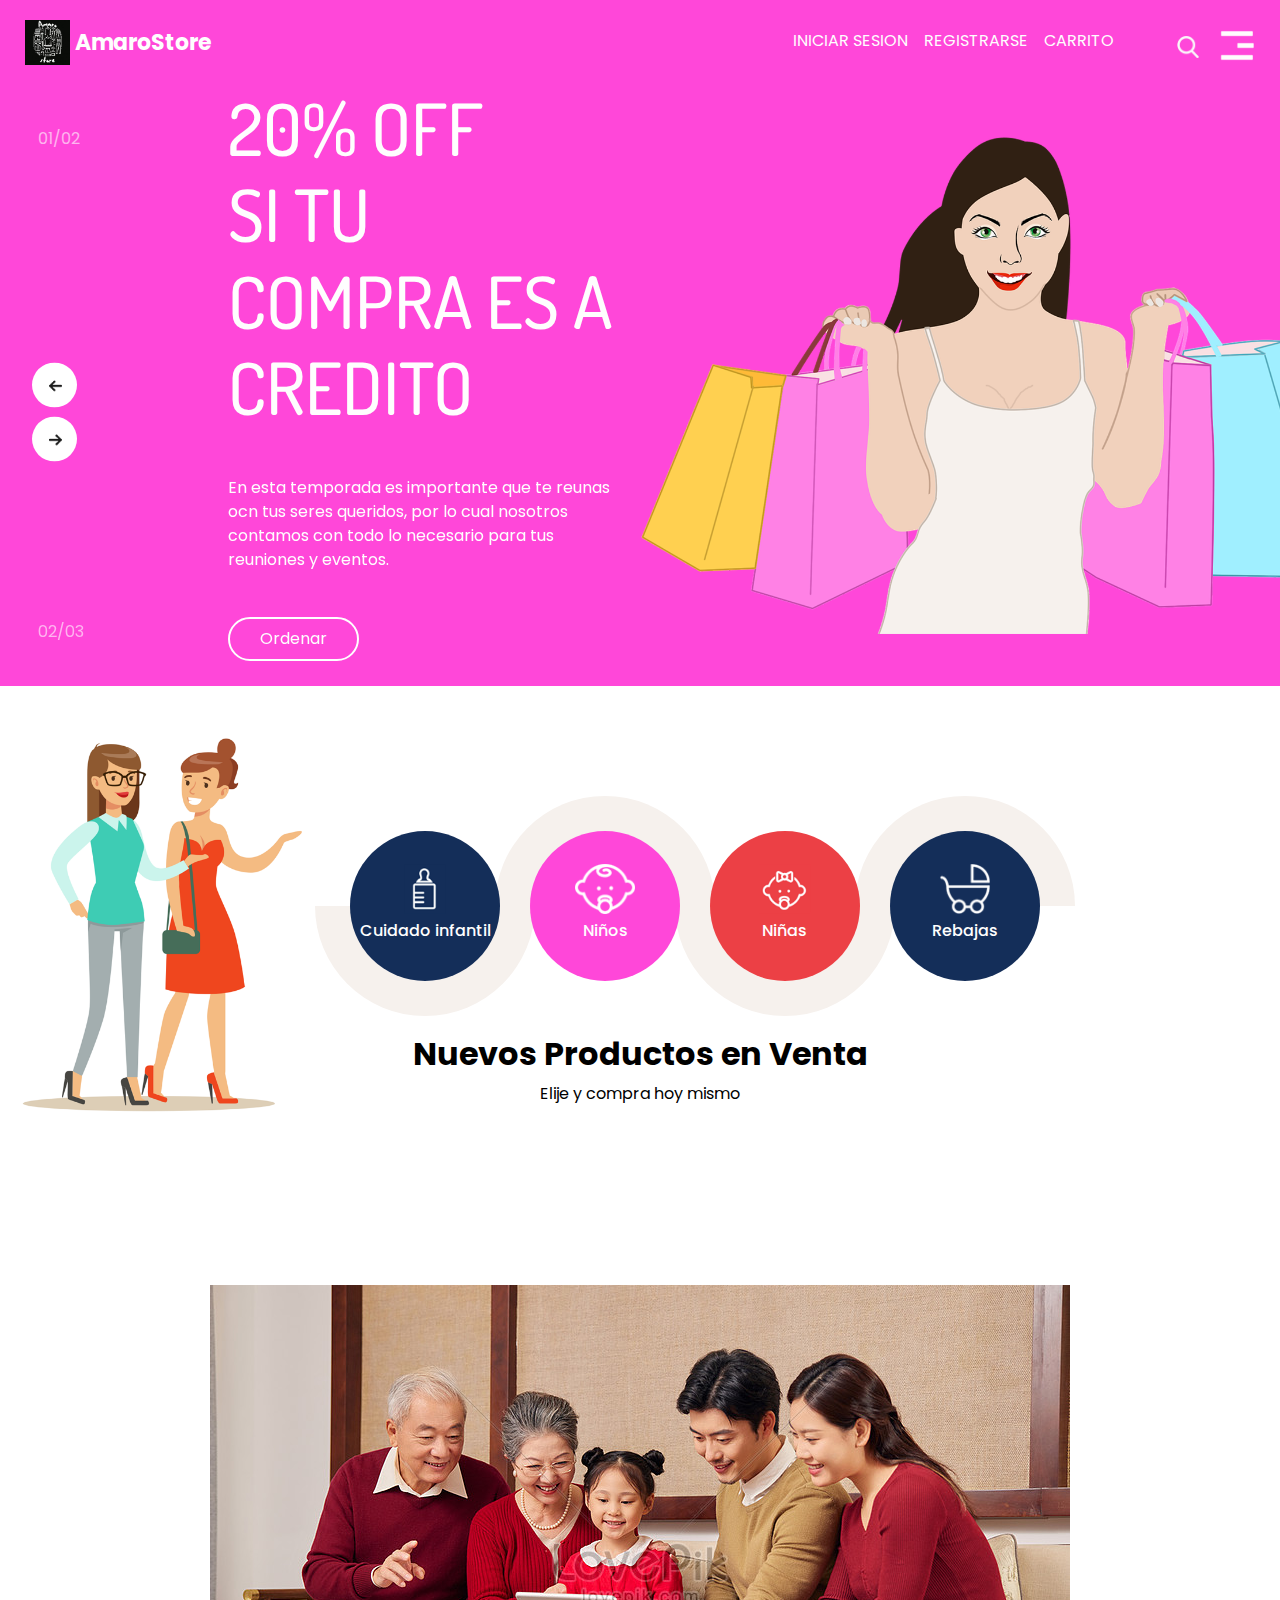
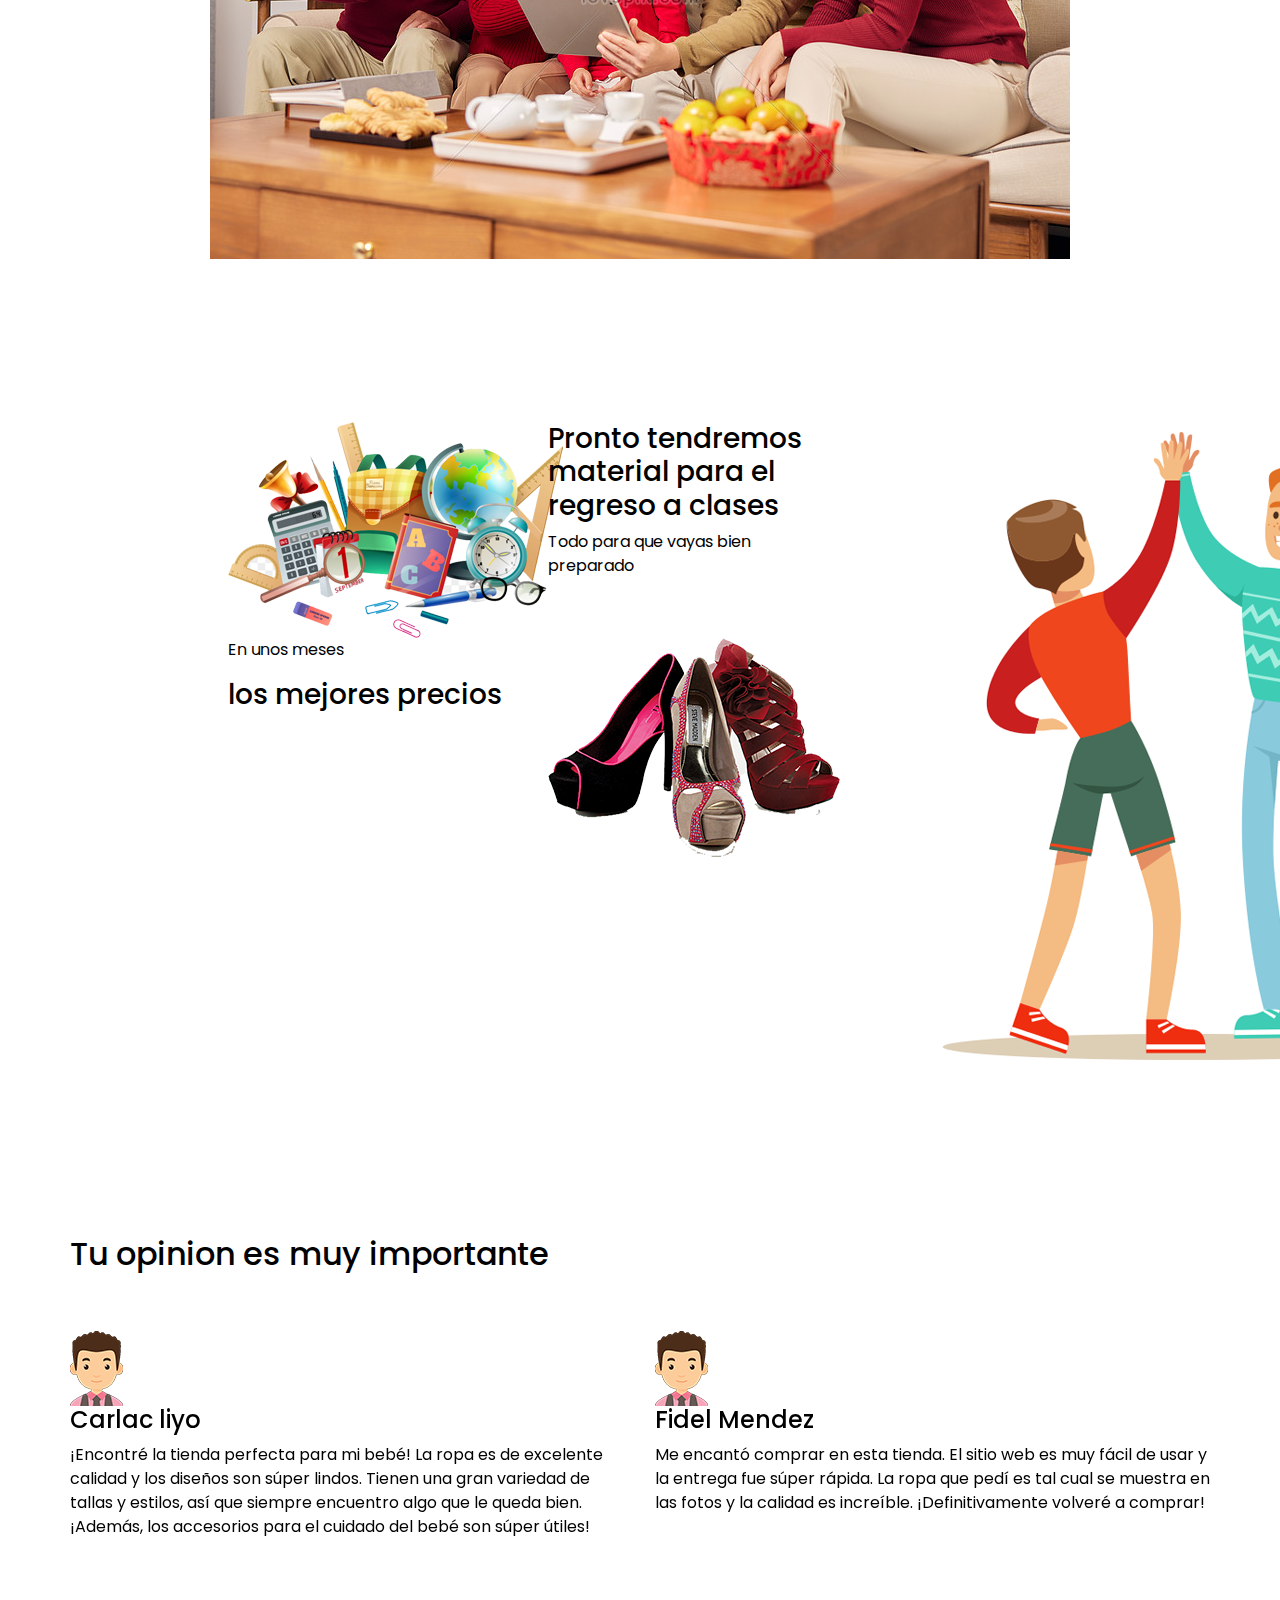
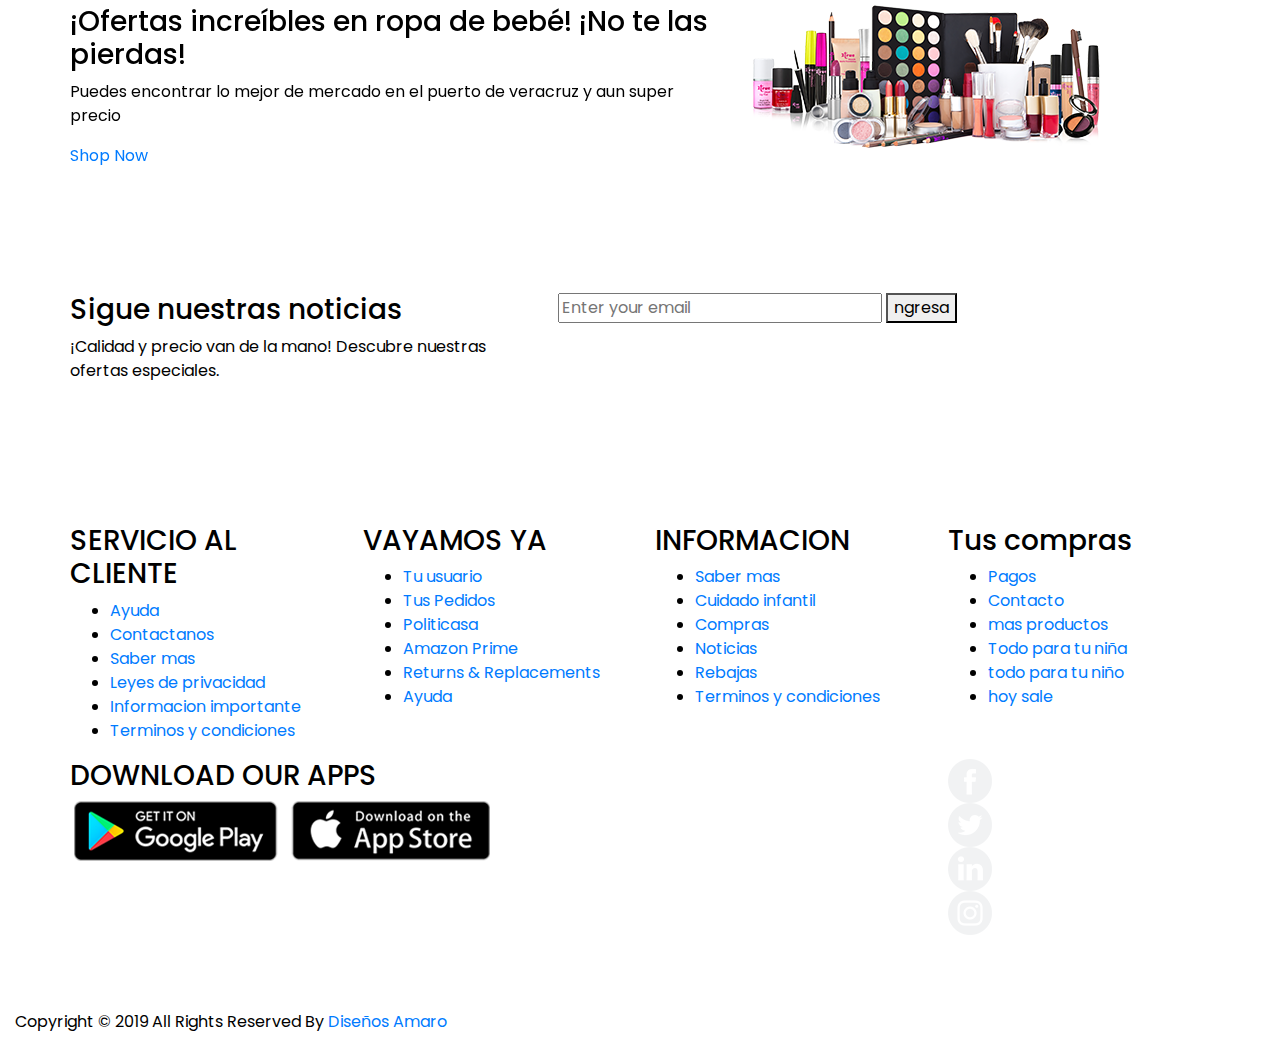
<file: index.html>
<!DOCTYPE html>
<html>

<head>
  <!-- Basic -->
  <meta charset="utf-8" />
  <meta http-equiv="X-UA-Compatible" content="IE=edge" />
  <!-- Mobile Metas -->
  <meta name="viewport" content="width=device-width, initial-scale=1, shrink-to-fit=no" />
  <!-- Site Metas -->
  <meta name="keywords" content="" />
  <meta name="description" content="" />
  <meta name="author" content="" />

  <title>AmaroStore</title>

  <!-- bootstrap core css -->
  <link rel="stylesheet" type="text/css" href="css/bootstrap.css" />

  <!-- fonts style -->
  <link href="https://fonts.googleapis.com/css?family=Dosis:400,500|Poppins:400,700&display=swap" rel="stylesheet" />
  <!-- Custom styles for this template -->
  <link href="css/style.css" rel="stylesheet" />
  <!-- responsive style -->
  <link href="css/responsive.css" rel="stylesheet" />
</head>

<body>
  <div class="hero_area">
    <!-- header section strats -->
    <header class="header_section">
      <div class="container-fluid">
        <nav class="navbar navbar-expand-lg custom_nav-container">
          <a class="navbar-brand" href="index.html">
            <img src="images/logotienda.png" alt="" /><span>
              AmaroStore
            </span>
          </a>

          <div class="navbar-collapse" id="">
            <div class="container">
              <div class=" mr-auto flex-column flex-lg-row align-items-center">
                <ul class="navbar-nav justify-content-between ">
                  <div class="d-none d-lg-flex">
                
                  </div>
                  <div class=" d-none d-lg-flex">
                    <li class="nav-item">
                      <a class="nav-link" href="contact.html">Iniciar Sesion</a>
                      
                  </li>
                  <div class=" d-none d-lg-flex">
                    <li class="nav-item">
                      <a class="nav-link" href="usuarionuevo.html">Registrarse</a>
                  </li>
                  
                  <div class=" d-none d-lg-flex">
                    <li class="nav-item">
                      <a class="nav-link" href="carrito.html">Carrito</a>
                  </li>
                  
                    <form class="form-inline my-2 ml-5 mb-3 mb-lg-0">
                      <button class="btn  my-2 my-sm-0 nav_search-btn" type="submit"></button>
                    </form>
                  </div>
                </ul>
              </div>
            </div>

            <div class="custom_menu-btn">
              <button onclick="openNav()"></button>
            </div>
            <div id="myNav" class="overlay">
              <a href="javascript:void(0)" class="closebtn" onclick="closeNav()">&times;</a>
              <div class="overlay-content">
                <a href="index.html">INICIO</a>
                <a href="product.html">PRODUCTOS</a>
              </div>
            </div>
          </div>
        </nav>
      </div>
    </header>
    <!-- end header section -->
    <!-- slider section -->
    <section class=" slider_section position-relative">
      <div id="carouselExampleControls" class="carousel slide" data-ride="carousel">
        <div class="carousel-inner">
          <div class="carousel-item active">
            <div class="slider_item-box">
              <div class="slider_item-container">
                <div class="container-fluid">
                  <div class="row">
                    <div class="offset-md-2 col-md-4">
                      <div class="slider_item-detail">
                        <div>
                          <h2 class="slider_heading">
                            20% OFF <br />
                            Si tu compra es a credito
                          </h2>
                          <p>
                            En esta temporada es importante que te reunas ocn tus
                            seres queridos, por lo cual nosotros contamos
                            con todo lo necesario para tus reuniones y eventos.
                          </p>
                          <div class="d-flex">
                            <a href="rebajas.html" class="slider_btn">
                              Ordenar
                            </a>
                          </div>
                        </div>
                      </div>
                    </div>
                    <div class="col-md-6">
                      <div class="hero_img-box">
                        <img src="images/hero.png" alt="" />
                      </div>
                    </div>
                  </div>
                </div>
              </div>
            </div>
          </div>
          <div class="carousel-item">
            <div class="slider_item-box">
              <div class="slider_item-container">
                <div class="container-fluid">
                  <div class="row">
                    <div class="offset-md-2 col-md-4">
                      <div class="slider_item-detail">
                        <div>
                          <h2 class="slider_heading">
                            50% OFF <br />
                            EN TU PRIMERA COMPRA
                          </h2>
                          <p>
                            Vistete con lo mejor de la temporada,
                            a un super precio.
                          </p>
                          <div class="d-flex">
                            <a href="rebajas.html" class="slider_btn">
                              Compra ahora
                            </a>
                          </div>
                        </div>
                      </div>
                    </div>
                    <div class="col-md-6">
                      <div class="hero_img-box">
                        <img src="images/hero.png" alt="" />
                      </div>
                    </div>
                  </div>
                </div>
              </div>
            </div>
          </div>
          <div class="carousel-item">
            <div class="slider_item-box">
              <div class="slider_item-container">
                <div class="container-fluid">
                  <div class="row">
                    <div class="offset-md-2 col-md-4">
                      <div class="slider_item-detail">
                        <div>
                          <h2 class="slider_heading">
                            Compra hoy <br />
                            Paga en Enero
                          </h2>
                          <p>
                            Ropa de todas las marcas y para todas 
                            las edades.
                          </p>
                          <div class="d-flex">
                            <a href="rebajas.html" class="slider_btn">
                              Compra Ahora
                            </a>
                          </div>
                        </div>
                      </div>
                    </div>
                    <div class="col-md-6">
                      <div class="hero_img-box">
                        <img src="images/hero.png" alt="" />
                      </div>
                    </div>
                  </div>
                </div>
              </div>
            </div>
          </div>
        </div>
        <a class="carousel-control-prev" href="#carouselExampleControls" role="button" data-slide="prev">
          <span class="sr-only">Anterior</span>
        </a>
        <a class="carousel-control-next" href="#carouselExampleControls" role="button" data-slide="next">
          <span class="sr-only">Siguiente</span>
        </a>
      </div>
    </section>

    <!-- FIN DE LA MARQUESINA -->
  </div>

  <!-- detail section -->
  <section class="detail_section">
    <div class="container-fluid">
      <div class="row">
        <div class="col-lg-3">
          <div class="detail_img-box">
            <img src="images/detail.png" alt="" class="w-100" />
          </div>
        </div>
        <div class=" col-lg-7">
          <div class="detail_container">
            <div class="detail-box d-box-1">
              <a href="cuidadoinfantil.html">
                <div class="detail-content">
                  <img src="images/d-1.png" alt="" />
                  <h5>
                    Cuidado infantil
                  </h5>
                </div>
              </a>
            </div>
            <div class="detail-box d-box-2">
              <a href="niños.html">
                <div class="detail-content">
                  <img src="images/d-2.png" alt="" />
                  <h5>
                    Niños
                  </h5>
                </div>
              </a>
            </div>
            <div class="detail-box d-box-3">
              <a href="niñas.html">
                <div class="detail-content">
                  <img src="images/d-3.png" alt="" />
                  <h5>
                    Niñas
                  </h5>
                </div>
              </a>
            </div>
            <div class="detail-box d-box-4">
              <a href="rebajas.html">
                <div class="detail-content">
                  <img src="images/d-4.png" alt="" />
                  <h5>
                    Rebajas
                  </h5>
                </div>
              </a>
            </div>
          </div>
        </div>
      </div>
    </div>
  </section>
  <!-- end detail section -->

  <!-- products section -->
  <section class="products_section">
    <div class="heading_container">
      <h2>
        Nuevos Productos en Venta
      </h2>
      <p>
        Elije y compra hoy mismo 
      </p>
    </div>
    <div class="imagen-centrada">
      <style>
        .imagen-centrada {
          display: flex;
          justify-content: center;
          align-items: center;
          height: 100vh;
        }
      </style>
  <img src="images/fam1.jpg" alt="Foto de familia">

  </div>
  <!-- end products section -->

  <!-- find section -->
  <section class="find_section layout_padding-bottom">
    <div class="container-fluid">
      <div class="row">
        <div class="col-lg-6 col-md-8 offset-md-2">
          <div class="find_container">
            <div class="row">
              <div class="col-sm-6">
                <div class="find_container-img">
                  <img src="images/find-img.png" alt="" />
                </div>
              </div>
              <div class="col-sm-6">
                <h3>
                  Pronto tendremos material para el 
                  regreso a clases
                </h3>
                <p>
                  Todo para que vayas bien preparado
                </p>
              </div>
            </div>
          </div>
          <div class="shop_container">
            <div class="row">
              <div class="col-sm-6">
                <p>
                  En unos meses
                </p>
                <h3>
                 los mejores precios 
                </h3>
                <div>
                 
                </div>
              </div>
              <div class="col-sm-6">
                <div class="shoe_img-box">
                  <img src="images/shoes.png" alt="" />
                </div>
              </div>
            </div>
          </div>
        </div>
        <div class="col-md-4">
          <div class="find_img-box">
            <img src="images/find-hero.png" alt="" />
          </div>
        </div>
      </div>
    </div>
  </section>

  <!-- end find section -->
  <!-- client section -->
  <section class="client_section layout_padding">
    <div class="container">
      <h2>
        Tu opinion es muy importante 
      </h2>
      <div id="carouselExample2Controls" class="carousel slide" data-ride="carousel">
        <div class="carousel-inner">
          <div class="carousel-item active">
            <div class="row layout_padding2">
              <div class="col-md-6">
                <div class="client_box">
                  <div class="client_id-box">
                    <div class="client_img-box">
                      <img src="images/client.png" alt="" />
                    </div>
                    <h4>Carlac liyo</h4>
                  </div>
                  <div class="client_detail">
                    <p>
                      ¡Encontré la tienda perfecta para mi bebé! La ropa es 
                      de excelente calidad y los 
                      diseños son súper lindos. Tienen una gran variedad
                       de tallas y estilos, 
                      así que siempre encuentro 
                      algo que le queda bien. ¡Además, los accesorios para el 
                      cuidado del bebé son súper útiles!
                    </p>
                  </div>
                </div>
              </div>
              <div class="col-md-6">
                <div class="client_box">
                  <div class="client_id-box">
                    <div class="client_img-box">
                      <img src="images/client.png" alt="" />
                    </div>
                    <h4>Fidel Mendez</h4>
                  </div>
                  <div class="client_detail">
                    <p>
                      Me encantó comprar en esta tienda. El sitio web es
                       muy fácil de usar y la entrega fue súper rápida. 
                       La ropa que pedí es tal cual se muestra
                       en las fotos y la calidad es increíble. ¡Definitivamente volveré a comprar!
                    </p>
                  </div>
                </div>
              </div>
            </div>
          </div>
          <div class="carousel-item">
            <div class="row layout_padding2">
              <div class="col-md-6">
                <div class="client_box">
                  <div class="client_id-box">
                    <div class="client_img-box">
                      <img src="images/client.png" alt="" />
                    </div>
                    <h4>Carla Duran</h4>
                  </div>
                  <div class="client_detail">
                    <p>
                      Tuve una duda sobre un producto y el equipo de atención 
                      al cliente fue muy amable y me ayudó a resolverla rápidamente. 
                      La compra llegó en perfecto
                       estado y mi bebé está encantado con su nueva ropa.
                        ¡Gracias por el excelente servicio!
                    </p>
                  </div>
                </div>
              </div>
              <div class="col-md-6">
                <div class="client_box">
                  <div class="client_id-box">
                    <div class="client_img-box">
                      <img src="images/client.png" alt="" />
                    </div>
                    <h4>Juan escutia</h4>
                  </div>
                  <div class="client_detail">
                    <p>
                      La ropa que compré para mi bebé es súper suave y cómoda. 
                      ¡A él le encanta! Los diseños son originales y divertidos. 
                      Además, 
                      la calidad es excelente y los precios son muy accesibles. 
                      ¡Definitivamente volveré a comprar!
                    </p>
                  </div>
                </div>
              </div>
            </div>
          </div>
          <div class="carousel-item">
            <div class="row layout_padding2">
              <div class="col-md-6">
                <div class="client_box">
                  <div class="client_id-box">
                    <div class="client_img-box">
                      <img src="images/client.png" alt="" />
                    </div>
                    <h4>Carlac liyo</h4>
                  </div>
                  <div class="client_detail">
                    <p>
                      Nunca me habia sentido tan bien
                      atendida, la app es super intuitiva
                      realmente, agradezco todo esto-
                    </p>
                  </div>
                </div>
              </div>
              <div class="col-md-6">
                <div class="client_box">
                  <div class="client_id-box">
                    <div class="client_img-box">
                      <img src="images/client.png" alt="" />
                    </div>
                    <h4>Juana Barrasa</h4>
                  </div>
                  <div class="client_detail">
                    <p>
                      ¡Mi billetera me lo agradece! Encontré ropa súper linda para mi 
                      bebé a precios que no puedo creer. ¡Es como si me hubieran ganado 
                      la lotería de las compras para bebés! Si tú también quieres encontrar tesoros a precios 
                      increíbles, ¡no te pierdas las ofertas de [Nombre de tu tienda]!
                    </p>
                  </div>
                </div>
              </div>
            </div>
          </div>
        </div>
        <a class="carousel-control-prev" href="#carouselExample2Controls" role="button" data-slide="prev">

          <span class="sr-only">Anterior</span>
        </a>
        <a class="carousel-control-next" href="#carouselExample2Controls" role="button" data-slide="next">

          <span class="sr-only">Siguiente</span>
        </a>
      </div>

    </div>
    <div class="container">
      <div class="item_container">
        <div class="row">
          <div class="col-sm-7">
            <h3>
              ¡Ofertas increíbles en ropa de bebé! ¡No te las pierdas!
            </h3>
            <p>
           Puedes encontrar lo mejor de mercado en el puerto de veracruz y aun
           super precio 
            </p>
            <div>
              <a href="">
                Shop Now
              </a>
            </div>
          </div>
          <div class="col-sm-5">
            <div class="item_img-box">
              <img src="images/items.png" alt="" />
            </div>
          </div>
        </div>
      </div>
    </div>
  </section>
  <!-- end client section -->

  <!-- sign section -->
  <section class="sign_section layout_padding2">
    <div class="container">
      <div class="row">
        <div class="col-md-5">
          <h3>
            Sigue nuestras noticias
          </h3>
          <p>
            ¡Calidad y precio van de la mano! Descubre nuestras ofertas especiales. ️
          </p>
        </div>
        <div class="col-md-7">
          <form action="">
            <input type="email" placeholder="Enter your email" />
            <button>
              ngresa
            </button>
          </form>
        </div>
      </div>
    </div>
  </section>

  <!-- end sign section -->

  <!-- info section -->
  <section class="info_section layout_padding">
    <div class="container links_container">
      <div class="row ">
        <div class="col-md-3">
          <h3>
            SERVICIO AL CLIENTE
          </h3>
          <ul>
            <li>
              <a href="">
              Ayuda
              </a>
            </li>
            <li>
              <a href="">
                Contactanos
              </a>
            </li>
            <li>
              <a href="">
               Saber mas
              </a>
            </li>
            <li>
              <a href="">
                Leyes de privacidad
              </a>
            </li>
            <li>
              <a href="">
                Informacion importante
              </a>
            </li>
            <li>
              <a href="">
               Terminos y condiciones
              </a>
            </li>
          </ul>
        </div>
        <div class="col-md-3">
          <h3>
            VAYAMOS YA 
          </h3>
          <ul>
            <li>
              <a href="">
                Tu usuario 
              </a>
            </li>
            <li>
              <a href="">
                Tus Pedidos
              </a>
            </li>
            <li>
              <a href="">
                Politicasa
              </a>
            </li>
            <li>
              <a href="">
                Amazon Prime
              </a>
            </li>
            <li>
              <a href="">
                Returns & Replacements
              </a>
            </li>
            <li>
              <a href="">
                Ayuda
              </a>
            </li>
          </ul>
        </div>
        <div class="col-md-3">
          <h3>
            INFORMACION 
          </h3>
          <ul>
            <li>
              <a href="">
                Saber mas
              </a>
            </li>
            <li>
              <a href="cuidadoinfantil.html">
                Cuidado infantil 
              </a>
            </li>
            <li>
              <a href="product.html">
                Compras 
              </a>
            </li>
            <li>
              <a href="">
                Noticias
              </a>
            </li>
            <li>
              <a href="rebajas.html">
                Rebajas
              </a>
            </li>
            <li>
              <a href="">
                Terminos y condiciones 
              </a>
            </li>
          </ul>
        </div>
        <div class="col-md-3">
          <h3>
            Tus compras
          </h3>
          <ul>
            <li>
              <a href="pago.html">
                Pagos
              </a>
            </li>
            <li>
              <a href="contact.html">
                Contacto
              </a>
            </li>
            <li>
              <a href="">
                mas productos
              </a>
            </li>
            <li>
              <a href="niñas.html">
                Todo para tu niña
              </a>
            </li>
            <li>
              <a href="niños.html">
                todo para tu niño
              </a>
            </li>
            <li>
              <a href="rebajas.html">
               hoy sale
              </a>
            </li>
          </ul>
        </div>
      </div>
    </div>
    <div class="container">
      <div class="follow_container">
        <div class="row">
          <div class="col-md-9">
            <div class="app_container">
              <h3>
                DOWNLOAD OUR APPS

              </h3>
              <div>
                <img src="images/google-play.png" alt="">
                <img src="images/apple-store.png" alt="">
              </div>
            </div>
          </div>
          <div class="col-md-3 ">
            <div class="info_social">
              <div>
                <a href="">
                  <img src="images/fb.png" alt="">
                </a>
              </div>
              <div>
                <a href="">
                  <img src="images/twitter.png" alt="">
                </a>
              </div>
              <div>
                <a href="">
                  <img src="images/linkedin.png" alt="">
                </a>
              </div>
              <div>
                <a href="">
                  <img src="images/instagram.png" alt="">
                </a>
              </div>
            </div>
          </div>
        </div>
      </div>
    </div>
  </section>

  <!-- end info section -->

  <!-- footer section -->
  <section class="container-fluid footer_section">
    <p>
      Copyright &copy; 2019 All Rights Reserved By
      <a href="https://html.design/">Diseños Amaro</a>
    </p>
  </section>
  <!-- footer section -->

  <script type="text/javascript" src="js/jquery-3.4.1.min.js"></script>
  <script type="text/javascript" src="js/bootstrap.js"></script>

  <script>
    function openNav() {
      document.getElementById("myNav").style.width = "100%";
    }

    function closeNav() {
      document.getElementById("myNav").style.width = "0%";
    }
  </script>
</body>

</html>
</file>
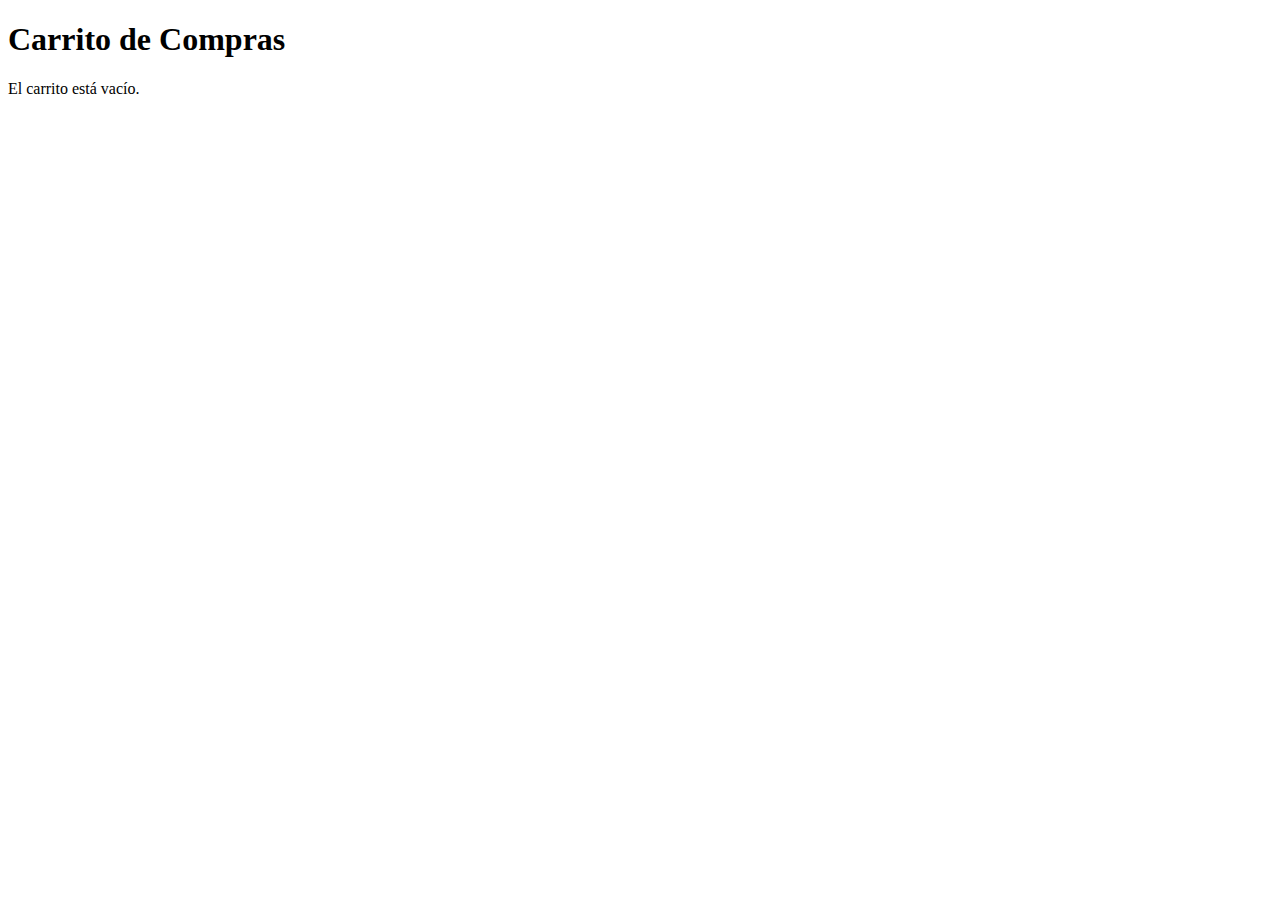
<file: carrito.html>
<!DOCTYPE html>
<html lang="es">
<head>
    <meta charset="UTF-8">
    <meta name="viewport" content="width=device-width, initial-scale=1.0">
    <title>Carrito</title>
</head>
<body>
    <h1>Carrito de Compras</h1>
    <div id="lista-carrito">
        <!-- Los productos se mostrarán aquí -->
    </div>

    <script>
        document.addEventListener("DOMContentLoaded", function () {
            const carrito = JSON.parse(localStorage.getItem("carrito")) || [];
            const listaCarrito = document.getElementById("lista-carrito");

            if (carrito.length === 0) {
                listaCarrito.innerHTML = "<p>El carrito está vacío.</p>";
            } else {
                carrito.forEach(producto => {
                    const productoDiv = document.createElement("div");
                    productoDiv.classList.add("producto");

                    productoDiv.innerHTML = `
                        <p><strong>Nombre:</strong> ${producto.nombre}</p>
                        <p><strong>Precio:</strong> ${producto.precio}</p>
                    `;

                    listaCarrito.appendChild(productoDiv);
                });
            }
        });
    </script>
</body>
</html>
</file>
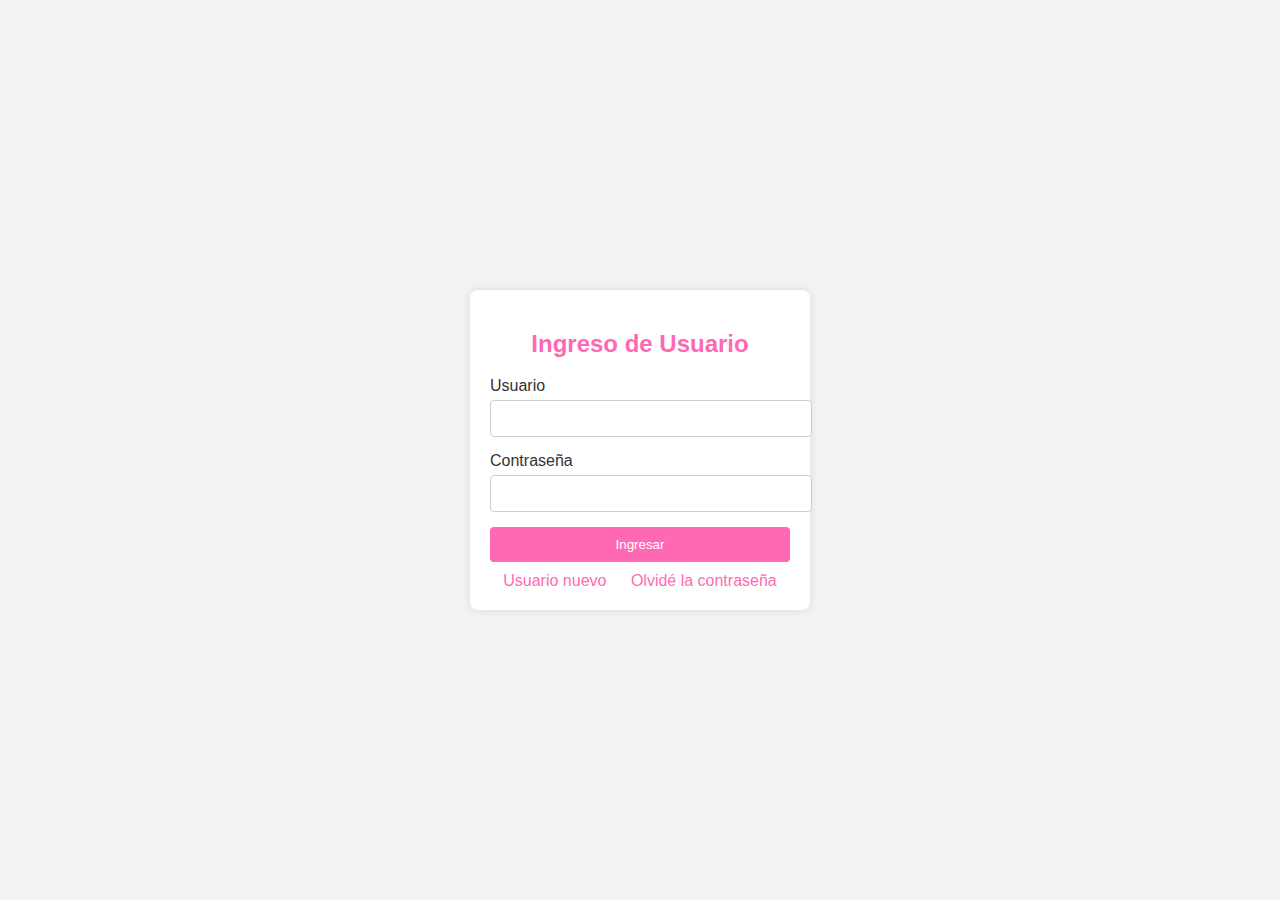
<file: contact.html>
<!DOCTYPE html>
<html lang="es">
<head>
    <meta charset="UTF-8">
    <meta name="viewport" content="width=device-width, initial-scale=1.0">
    <link rel="stylesheet" href="style2.css">
    <title>Ingreso de Usuario</title>
</head>
<body>
    <div class="login-container">
        <h2>Ingreso de Usuario</h2>
        <form action="" method="post">
            <div class="input-group">
                <label for="username">Usuario</label>
                <input type="text" id="username" name="username" required>
            </div>
            <div class="input-group">
                <label for="password">Contraseña</label>
                <input type="password" id="password" name="password" required>
            </div>
            <button type="submit">Ingresar</button>
        </form>
        <div class="options">
            <a href="usuarionuevo.html">Usuario nuevo</a>
            <a href="#">Olvidé la contraseña</a>
        </div>
    </div>
</body>
</html>
</file>
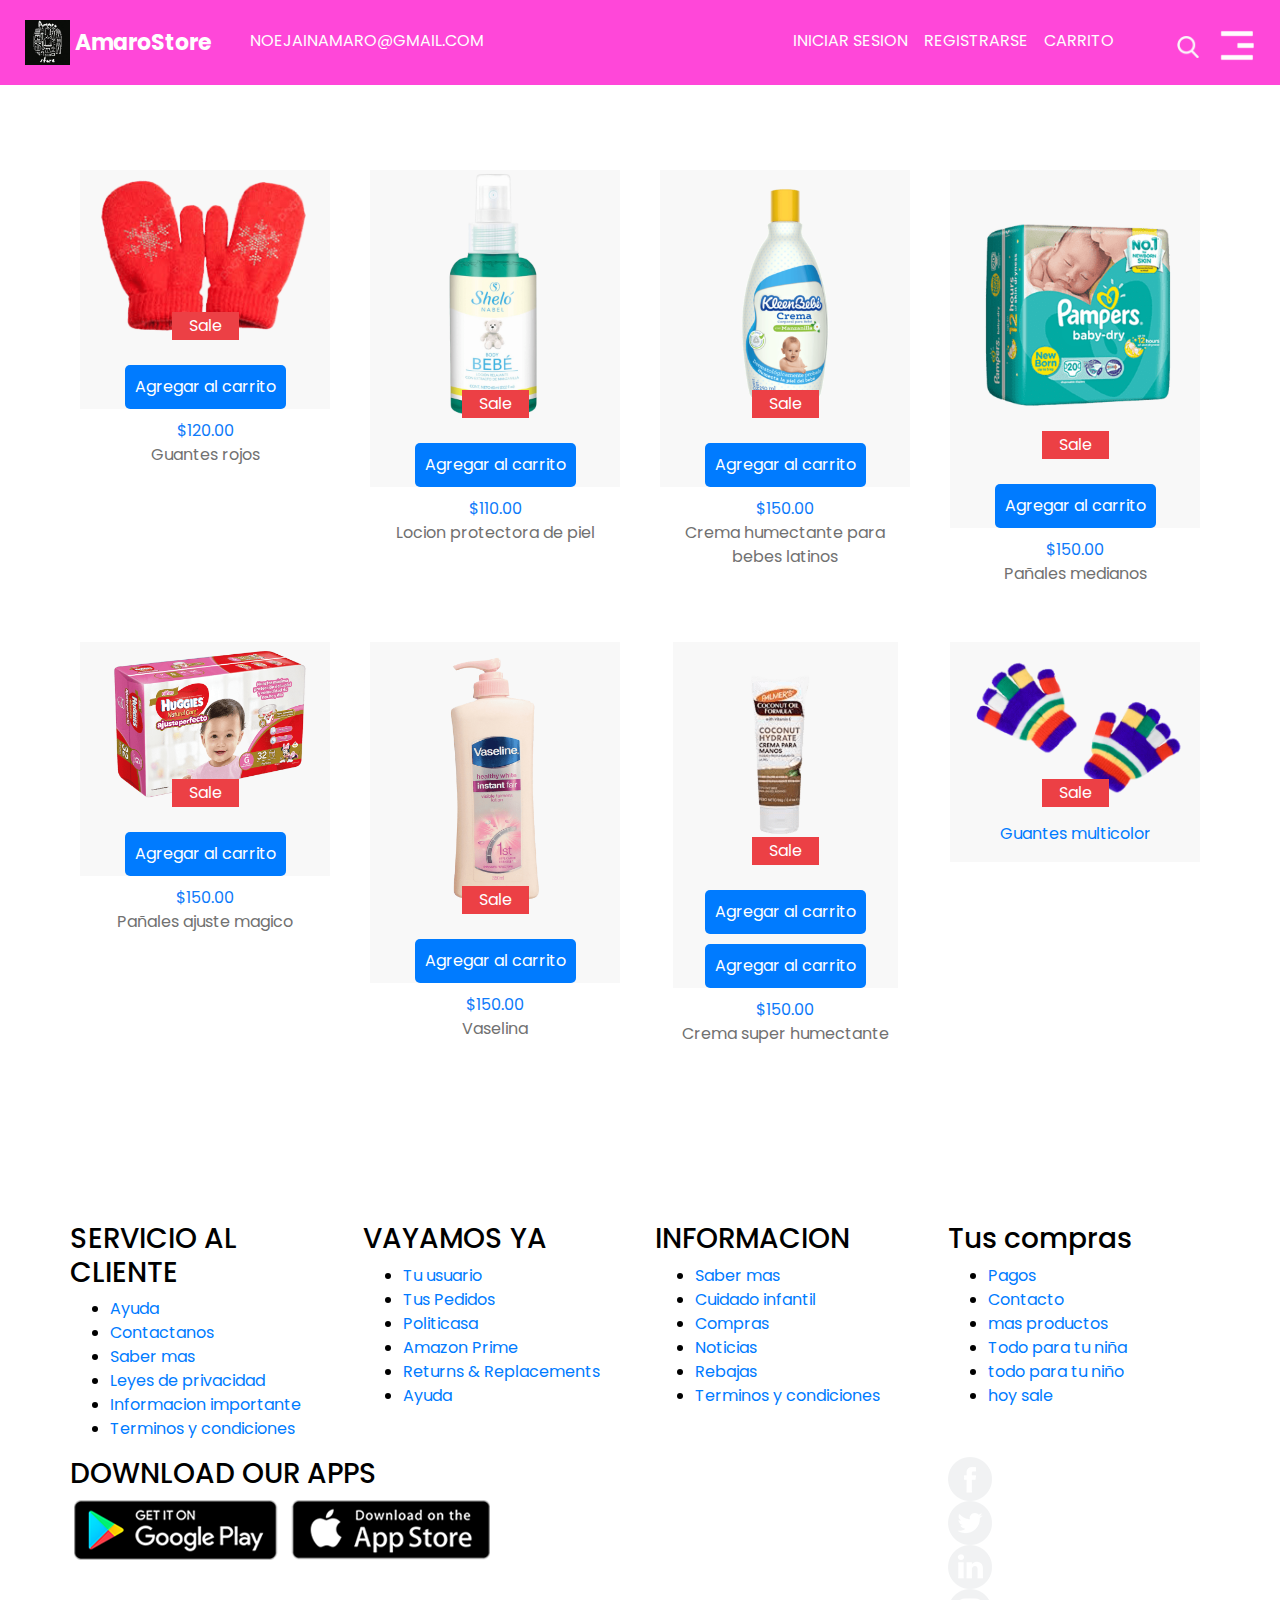
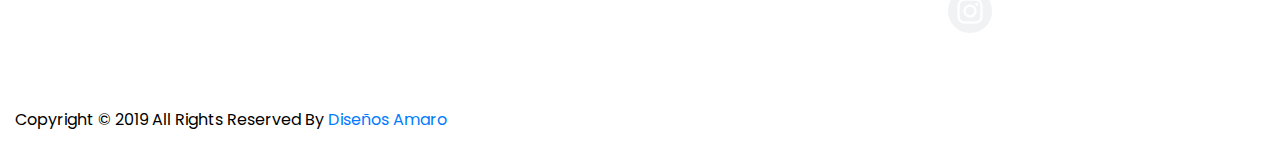
<file: cuidadoinfantil.html>
<!DOCTYPE html>
<html>

<head>
  <!-- Basic -->
  <meta charset="utf-8" />
  <meta http-equiv="X-UA-Compatible" content="IE=edge" />
  <!-- Mobile Metas -->
  <meta name="viewport" content="width=device-width, initial-scale=1, shrink-to-fit=no" />
  <!-- Site Metas -->
  <meta name="keywords" content="" />
  <meta name="description" content="" />
  <meta name="author" content="" />

  <title>AmaroStore</title>

  <!-- bootstrap core css -->
  <link rel="stylesheet" type="text/css" href="css/bootstrap.css" />

  <!-- fonts style -->
  <link href="https://fonts.googleapis.com/css?family=Dosis:400,500|Poppins:400,700&display=swap" rel="stylesheet" />
  <!-- Custom styles for this template -->
  <link href="css/style.css" rel="stylesheet" />
  <!-- responsive style -->
  <link href="css/responsive.css" rel="stylesheet" />
</head>

<body>
  <div class="hero_area">
    <!-- header section strats -->
    <header class="header_section">
      <div class="container-fluid">
        <nav class="navbar navbar-expand-lg custom_nav-container">
          <a class="navbar-brand" href="index.html">
            <img src="images/logotienda.png" alt="" /><span>
              AmaroStore
            </span>
          </a>

          <div class="navbar-collapse" id="">
            <div class="container">
              <div class=" mr-auto flex-column flex-lg-row align-items-center">
                <ul class="navbar-nav justify-content-between ">
                  <div class="d-none d-lg-flex">
                    
                    <li class="nav-item">
                      <a class="nav-link" href="service.html">
                        noejainamaro@gmail.com
                      </a>
                    </li>
                  </div>
                  <div class=" d-none d-lg-flex">
                    <li class="nav-item">
                      <a class="nav-link" href="contact.html">Iniciar Sesion</a>
                    
                  </li>
                  <div class=" d-none d-lg-flex">
                    <li class="nav-item">
                      <a class="nav-link" href="usuarionuevo.html">Registrarse</a>
                  </li>
                  
                  <div class=" d-none d-lg-flex">
                    <li class="nav-item">
                      <a class="nav-link" href="carrito.html">Carrito</a>
                  </li>
                    <form class="form-inline my-2 ml-5 mb-3 mb-lg-0">
                      <button class="btn  my-2 my-sm-0 nav_search-btn" type="submit"></button>
                    </form>
                  </div>
                </ul>
              </div>
            </div>

            <div class="custom_menu-btn">
              <button onclick="openNav()"></button>
            </div>
            <div id="myNav" class="overlay">
              <a href="javascript:void(0)" class="closebtn" onclick="closeNav()">&times;</a>
              <div class="overlay-content">
                <a href="index.html">INICIO</a>
                <a href="product.html">PRODUCTOS</a>
              </div>
            </div>
          </div>
        </nav>
      </div>
    </header>
    <!-- end header section -->
    <!-- slider section -->
   
    <!-- end slider section -->
  </div>


    <div class="container layout_padding">
      <div class="product_container">
        <a href="">
          <div class="product_box">
            <div class="product_img-box">
              <img src="images/cui9.png" alt="" />
              <span>
                Sale
              </span>
              <button data-id="123" class="agregar-al-carrito">Agregar al carrito</button>
            </div>
            <div class="product_detail-box">
              <span>
                $120.00
              </span>
              <p>
                Guantes rojos
              </p>
            </div>
          </div>
        </a>
        <a href="">
          <div class="product_box">
            <div class="product_img-box">
              <img src="images/cui2.png" alt="" />
              <span>
                Sale
              </span>
              <button data-id="123" class="agregar-al-carrito">Agregar al carrito</button>
            </div>
            <div class="product_detail-box">
              <span>
                $110.00
              </span>
              <p>
               Locion protectora de piel 
              </p>
            </div>
          </div>
        </a>
        <a href="">
          <div class="product_box">
            <div class="product_img-box">
              <img src="images/cui3.png" alt="" />
              <span>
                Sale
              </span>
              <button data-id="123" class="agregar-al-carrito">Agregar al carrito</button>
            </div>
            <div class="product_detail-box">
              <span>
                $150.00
              </span>
              <p>
                Crema humectante para bebes latinos
              </p>
            </div>
          </div>
        </a>
        <a href="">
          <div class="product_box">
            <div class="product_img-box">
              <img src="images/cui4.png" alt="" />
              <span>
                Sale
              </span>
              <button data-id="123" class="agregar-al-carrito">Agregar al carrito</button>
            </div>
            <div class="product_detail-box">
              <span>
                $150.00
              </span>
              <p>
                Pañales medianos 
              </p>
            </div>
          </div>
        </a>
        <a href="">
          <div class="product_box">
            <div class="product_img-box">
              <img src="images/cui5.png" alt="" />
              <span>
                Sale
              </span>
              <button data-id="123" class="agregar-al-carrito">Agregar al carrito</button>
            </div>
            <div class="product_detail-box">
              <span>
                $150.00
              </span>
              <p>
                Pañales ajuste magico 
              </p>
            </div>
          </div>
        </a>
        <a href="">
          <div class="product_box">
            <div class="product_img-box">
              <img src="images/cui6.png" alt="" />
              <span>
                Sale
              </span>
              <button data-id="123" class="agregar-al-carrito">Agregar al carrito</button>
            </div>
            <div class="product_detail-box">
              <span>
                $150.00
              </span>
              <p>
                Vaselina 
              </p>
            </div>
          </div>
        </a>
        <a href="">
          <div class="product_box">
            <div class="product_img-box">
              <img src="images/cui7.png" alt="" />
              <span>
                Sale
              </span>
              <button data-id="123" class="agregar-al-carrito">Agregar al carrito</button>
              <button data-id="123" class="agregar-al-carrito">Agregar al carrito</button>
            </div>
            <div class="product_detail-box">
              <span>
                $150.00
              </span>
              <p>
                Crema super humectante 
              </p>
            </div>
          </div>
        </a>
        <a href="">
          <div class="product_box">
            <div class="product_img-box">
              <img src="images/cui8.png" alt="" />
              <span>
                Sale
              </span>
              <p>
                Guantes multicolor
              </p>
            </div>
                      </div>
        </a>
      </div>
    </div>
  </section>

  <!-- end products section -->

  <!-- info section -->
 <section class="info_section layout_padding">
    <div class="container links_container">
      <div class="row ">
        <div class="col-md-3">
          <h3>
            SERVICIO AL CLIENTE
          </h3>
          <ul>
            <li>
              <a href="">
              Ayuda
              </a>
            </li>
            <li>
              <a href="">
                Contactanos
              </a>
            </li>
            <li>
              <a href="">
               Saber mas
              </a>
            </li>
            <li>
              <a href="">
                Leyes de privacidad
              </a>
            </li>
            <li>
              <a href="">
                Informacion importante
              </a>
            </li>
            <li>
              <a href="">
               Terminos y condiciones
              </a>
            </li>
          </ul>
        </div>
        <div class="col-md-3">
          <h3>
            VAYAMOS YA 
          </h3>
          <ul>
            <li>
              <a href="">
                Tu usuario 
              </a>
            </li>
            <li>
              <a href="">
                Tus Pedidos
              </a>
            </li>
            <li>
              <a href="">
                Politicasa
              </a>
            </li>
            <li>
              <a href="">
                Amazon Prime
              </a>
            </li>
            <li>
              <a href="">
                Returns & Replacements
              </a>
            </li>
            <li>
              <a href="">
                Ayuda
              </a>
            </li>
          </ul>
        </div>
        <div class="col-md-3">
          <h3>
            INFORMACION 
          </h3>
          <ul>
            <li>
              <a href="">
                Saber mas
              </a>
            </li>
            <li>
              <a href="cuidadoinfantil.html">
                Cuidado infantil 
              </a>
            </li>
            <li>
              <a href="product.html">
                Compras 
              </a>
            </li>
            <li>
              <a href="">
                Noticias
              </a>
            </li>
            <li>
              <a href="rebajas.html">
                Rebajas
              </a>
            </li>
            <li>
              <a href="">
                Terminos y condiciones 
              </a>
            </li>
          </ul>
        </div>
        <div class="col-md-3">
          <h3>
            Tus compras
          </h3>
          <ul>
            <li>
              <a href="pago.html">
                Pagos
              </a>
            </li>
            <li>
              <a href="contact.html">
                Contacto
              </a>
            </li>
            <li>
              <a href="">
                mas productos
              </a>
            </li>
            <li>
              <a href="niñas.html">
                Todo para tu niña
              </a>
            </li>
            <li>
              <a href="niños.html">
                todo para tu niño
              </a>
            </li>
            <li>
              <a href="rebajas.html">
               hoy sale
              </a>
            </li>
          </ul>
        </div>
      </div>
    </div>
    <div class="container">
      <div class="follow_container">
        <div class="row">
          <div class="col-md-9">
            <div class="app_container">
              <h3>
                DOWNLOAD OUR APPS

              </h3>
              <div>
                <img src="images/google-play.png" alt="">
                <img src="images/apple-store.png" alt="">
              </div>
            </div>
          </div>
          <div class="col-md-3 ">
            <div class="info_social">
              <div>
                <a href="">
                  <img src="images/fb.png" alt="">
                </a>
              </div>
              <div>
                <a href="">
                  <img src="images/twitter.png" alt="">
                </a>
              </div>
              <div>
                <a href="">
                  <img src="images/linkedin.png" alt="">
                </a>
              </div>
              <div>
                <a href="">
                  <img src="images/instagram.png" alt="">
                </a>
              </div>
            </div>
          </div>
        </div>
      </div>
    </div>
  </section>

  <!-- end info section -->

  <!-- footer section -->
  <section class="container-fluid footer_section">
    <p>
      Copyright &copy; 2019 All Rights Reserved By
      <a href="https://html.design/">Diseños Amaro</a>
    </p>
  </section>
  <!-- footer section -->

<script>
    document.addEventListener("DOMContentLoaded", function () {
        const botonesCarrito = document.querySelectorAll(".agregar-al-carrito");

        botonesCarrito.forEach(boton => {
            boton.addEventListener("click", function () {
                const producto = boton.closest(".product_box");
                const nombre = producto.querySelector(".nombre").innerText; // Obtén el nombre del producto
                const precio = producto.querySelector(".precio").innerText; // Obtén el precio del producto
                const id = boton.getAttribute("data-id"); // Obtén el ID del producto

                const productoCarrito = {
                    id: id,
                    nombre: nombre,
                    precio: precio
                };

                // Obtén el carrito de localStorage o crea uno nuevo si no existe
                let carrito = JSON.parse(localStorage.getItem("carrito")) || [];
                carrito.push(productoCarrito); // Agrega el producto al carrito
                localStorage.setItem("carrito", JSON.stringify(carrito)); // Guarda el carrito en localStorage

                console.log(carrito); // Muestra el carrito en la consola para verificar
                alert("Producto agregado al carrito"); // Mensaje de confirmación
            });
        });
    });
</script>

</body>

</html>
</file>
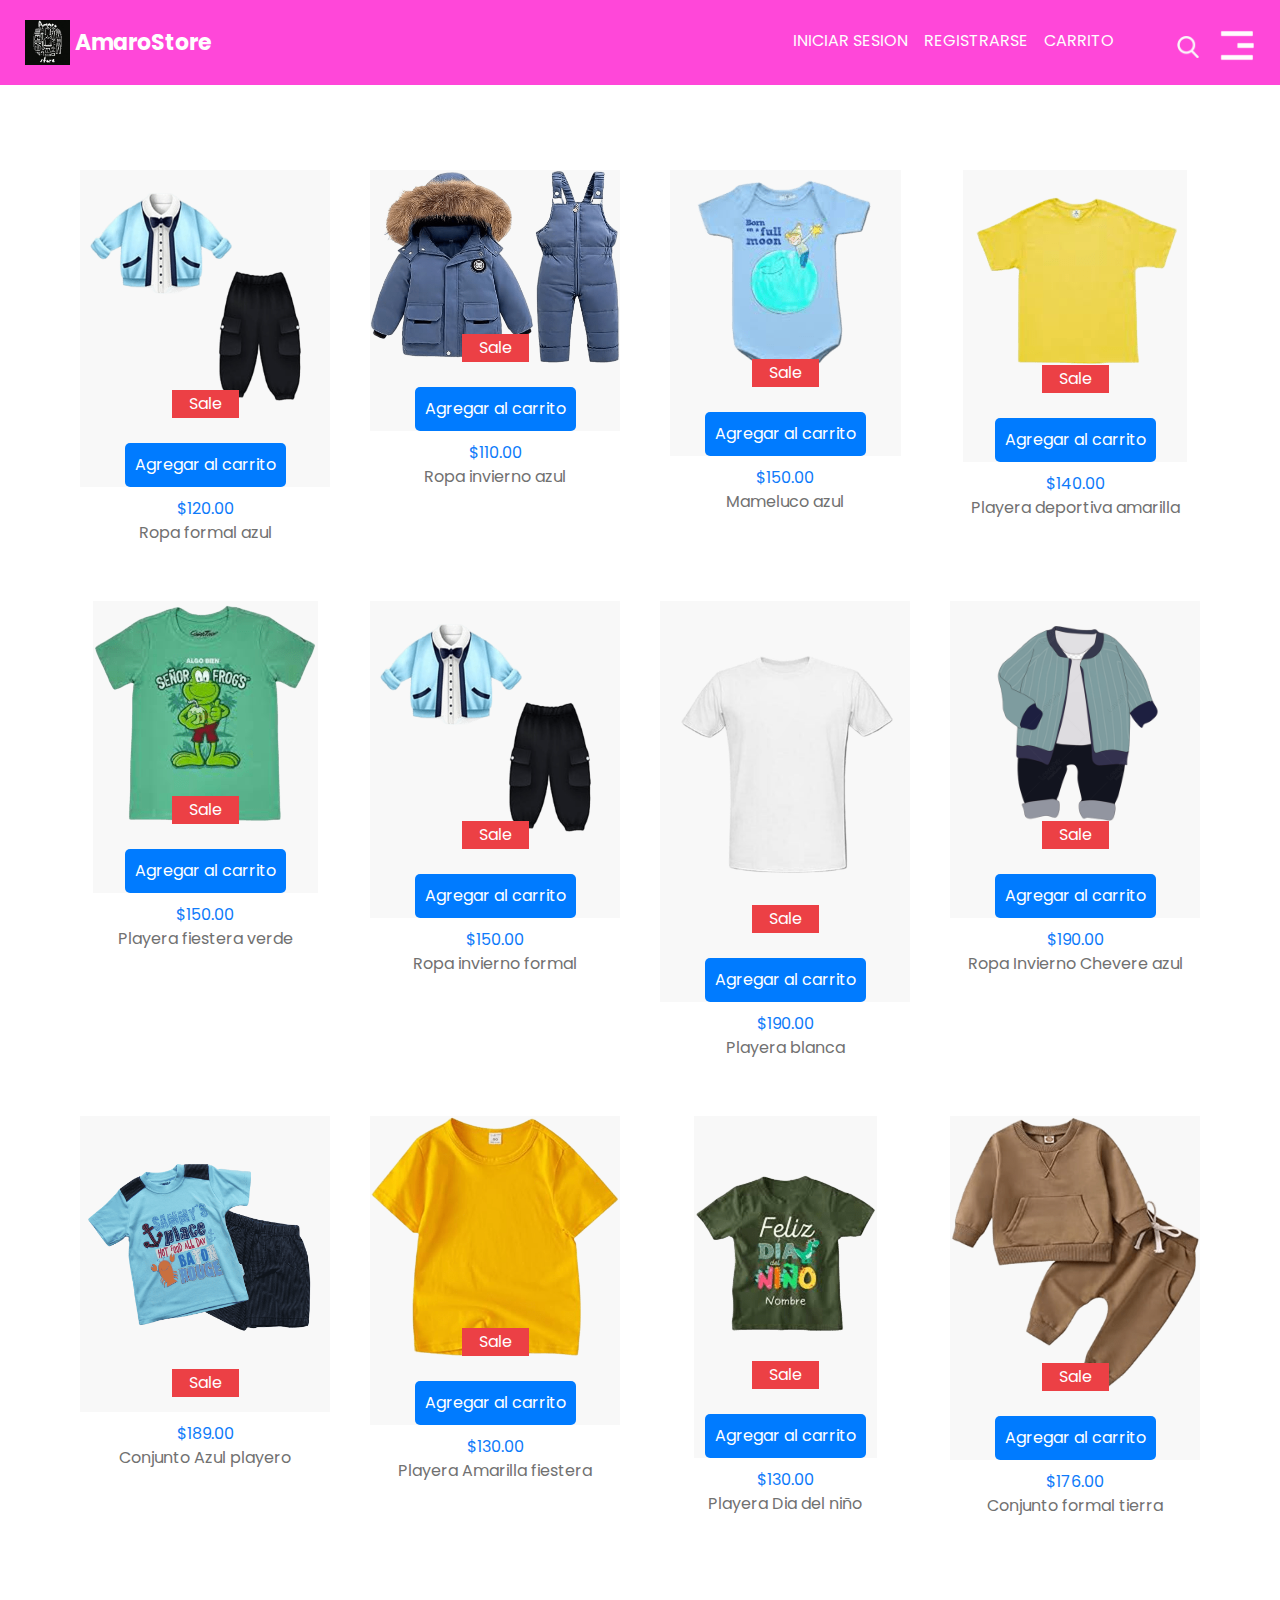
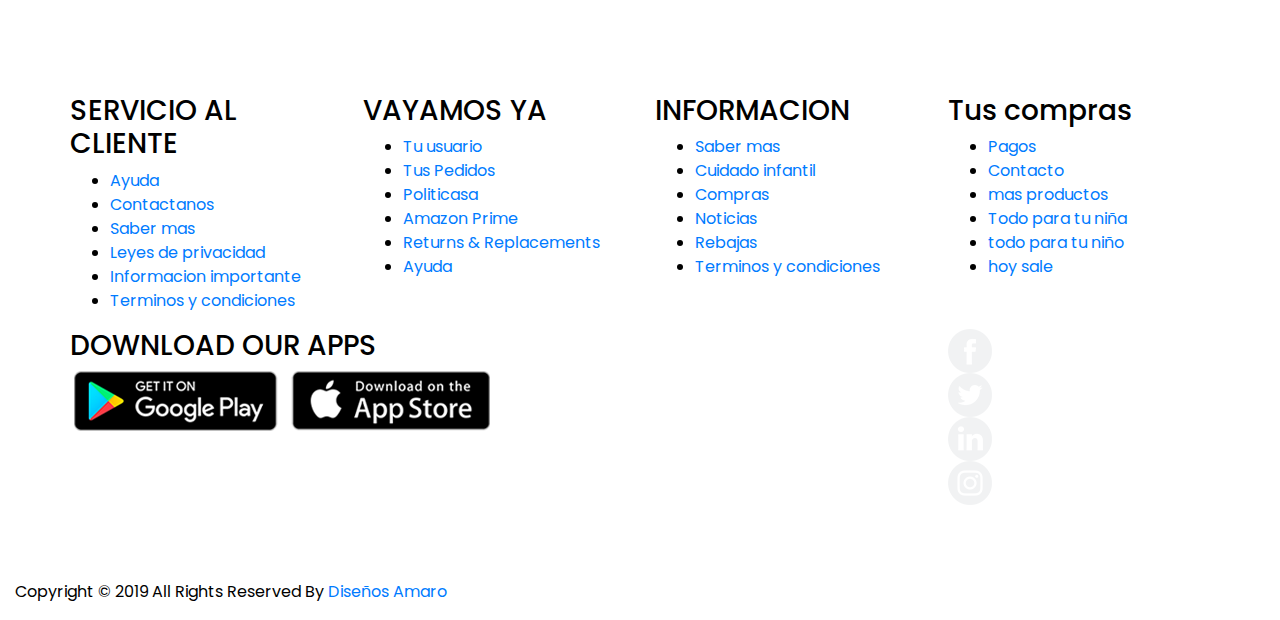
<file: niños.html>
<!DOCTYPE html>
<html>

<head>
  <!-- Basic -->
  <meta charset="utf-8" />
  <meta http-equiv="X-UA-Compatible" content="IE=edge" />
  <!-- Mobile Metas -->
  <meta name="viewport" content="width=device-width, initial-scale=1, shrink-to-fit=no" />
  <!-- Site Metas -->
  <meta name="keywords" content="" />
  <meta name="description" content="" />
  <meta name="author" content="" />

  <title>AmaroStore</title>

  <!-- bootstrap core css -->
  <link rel="stylesheet" type="text/css" href="css/bootstrap.css" />

  <!-- fonts style -->
  <link href="https://fonts.googleapis.com/css?family=Dosis:400,500|Poppins:400,700&display=swap" rel="stylesheet" />
  <!-- Custom styles for this template -->
  <link href="css/style.css" rel="stylesheet" />
  <!-- responsive style -->
  <link href="css/responsive.css" rel="stylesheet" />
</head>

<body>
  <div class="hero_area">
    <!-- header section strats -->
    <header class="header_section">
      <div class="container-fluid">
        <nav class="navbar navbar-expand-lg custom_nav-container">
          <a class="navbar-brand" href="index.html">
            <img src="images/logotienda.png" alt="" /><span>
              AmaroStore
            </span>
          </a>

          <div class="navbar-collapse" id="">
            <div class="container">
              <div class=" mr-auto flex-column flex-lg-row align-items-center">
                <ul class="navbar-nav justify-content-between ">
                  <div class="d-none d-lg-flex">
                   
                  </div>
                  <div class=" d-none d-lg-flex">
                    <li class="nav-item">
                      <a class="nav-link" href="contact.html">Iniciar Sesion</a>
                    
                  </li>
                  <div class=" d-none d-lg-flex">
                    <li class="nav-item">
                      <a class="nav-link" href="usuarionuevo.html">Registrarse</a>
                  </li>
                  
                  <div class=" d-none d-lg-flex">
                    <li class="nav-item">
                      <a class="nav-link" href="carrito.html">Carrito</a>
                  </li>
                  
                    <form class="form-inline my-2 ml-5 mb-3 mb-lg-0">
                      <button class="btn  my-2 my-sm-0 nav_search-btn" type="submit"></button>
                    </form>
                  </div>
                </ul>
              </div>
            </div>

            <div class="custom_menu-btn">
              <button onclick="openNav()"></button>
            </div>
            <div id="myNav" class="overlay">
              <a href="javascript:void(0)" class="closebtn" onclick="closeNav()">&times;</a>
              <div class="overlay-content">
                <a href="index.html">INICIO</a>
                <a href="product.html">PRODUCTOS</a>
              </div>
            </div>
          </div>
        </nav>
      </div>
    </header>
    <!-- end header section -->
    
    <!-- end slider section -->
  </div>


    <div class="container layout_padding">
      <div class="product_container">
        <a href="">
          <div class="product_box">
            <div class="product_img-box">
              <img src="images/var (1).png" alt="" />
              <span>
                Sale
              </span>
              <button data-id="123" class="agregar-al-carrito">Agregar al carrito</button>
            </div>
            <div class="product_detail-box">
              <span>
                $120.00
              </span>
              <p>
              Ropa formal azul
              </p>
            </div>
          </div>
        </a>
        <a href="">
          <div class="product_box">
            <div class="product_img-box">
              <img src="images/var (2).png" alt="" />
              <span>
                Sale
              </span>
              <button data-id="123" class="agregar-al-carrito">Agregar al carrito</button>
            </div>
            <div class="product_detail-box">
              <span>
                $110.00
              </span>
              <p>
                Ropa invierno azul
              </p>
            </div>
          </div>
        </a>
        <a href="">
          <div class="product_box">
            <div class="product_img-box">
              <img src="images/var (3).png" alt="" />
              <span>
                Sale
              </span>
              <button data-id="123" class="agregar-al-carrito">Agregar al carrito</button>
            </div>
            <div class="product_detail-box">
              <span>
                $150.00
              </span>
              <p>
                Mameluco  azul 
              </p>
            </div>
          </div>
        </a>
        <a href="">
          <div class="product_box">
            <div class="product_img-box">
              <img src="images/var (4).png" alt="" />
              <span>
                Sale
              </span>
              <button data-id="123" class="agregar-al-carrito">Agregar al carrito</button>
            </div>
            <div class="product_detail-box">
              <span>
                $140.00
              </span>
              <p>
                Playera deportiva amarilla
              </p>
            </div>
          </div>
        </a>
        <a href="">
          <div class="product_box">
            <div class="product_img-box">
              <img src="images/var (5).png" alt="" />
              <span>
                Sale
              </span>
              <button data-id="123" class="agregar-al-carrito">Agregar al carrito</button>
            </div>
            <div class="product_detail-box">
              <span>
                $150.00
              </span>
              <p>
                Playera fiestera verde 
              </p>
            </div>
          </div>
        </a>
        <a href="">
          <div class="product_box">
            <div class="product_img-box">
              <img src="images/var (6).png" alt="" />
              <span>
                Sale
              </span>
              <button data-id="123" class="agregar-al-carrito">Agregar al carrito</button>
            </div>
            <div class="product_detail-box">
              <span>
                $150.00
              </span>
              <p>
               Ropa invierno formal 
              </p>
            </div>
          </div>
        </a>
        <a href="">
          <div class="product_box">
            <div class="product_img-box">
              <img src="images/var (7).png" alt="" />
              <span>
                Sale
              </span>
              <button data-id="123" class="agregar-al-carrito">Agregar al carrito</button>
            </div>
            <div class="product_detail-box">
              <span>
                $190.00
              </span>
              <p>
                Playera blanca
              </p>
            </div>
          </div>
        </a>
        <a href="">
          <div class="product_box">
            <div class="product_img-box">
              <img src="images/var (8).png" alt="" />
              <span>
                Sale
              </span>
              <button data-id="123" class="agregar-al-carrito">Agregar al carrito</button>
            </div>
            <div class="product_detail-box">
              <span>
                $190.00
              </span>
              <p>
                Ropa Invierno Chevere azul
              </p>
            </div>
          </div>
        </a>
        <a href="">
          <div class="product_box">
            <div class="product_img-box">
              <img src="images/var (9).png" alt="" />
              <span>
                Sale
              </span>
            </div>
            <div class="product_detail-box">
              <span>
                $189.00
              </span>
              <p>
                Conjunto Azul playero
              </p>
            </div>
          </div>
        </a>
        <a href="">
          <div class="product_box">
            <div class="product_img-box">
              <img src="images/var (10).png" alt="" />
              <span>
                Sale
              </span>
              <button data-id="123" class="agregar-al-carrito">Agregar al carrito</button>
            </div>
            <div class="product_detail-box">
              <span>
                $130.00
              </span>
              <p>
                Playera Amarilla fiestera 
              </p>
            </div>
          </div>
        </a>
        <a href="">
          <div class="product_box">
            <div class="product_img-box">
              <img src="images/var (11).png" alt="" />
              <span>
                Sale
              </span>
              <button data-id="123" class="agregar-al-carrito">Agregar al carrito</button>
            </div>
            <div class="product_detail-box">
              <span>
                $130.00
              </span>
              <p>
                Playera Dia del niño 
              </p>
            </div>
          </div>
        </a>
        <a href="">
          <div class="product_box">
            <div class="product_img-box">
              <img src="images/var (12).png" alt="" />
              <span>
                Sale
              </span>
              <button data-id="123" class="agregar-al-carrito">Agregar al carrito</button>
            </div>
            <div class="product_detail-box">
              <span>
                $176.00
              </span>
              <p>
                Conjunto formal tierra
              </p>
            </div>
          </div>
        </a>
      </div>
    </div>
  </section>

  <!-- end products section -->


  <!-- end sign section -->

  <!-- info section -->
  <section class="info_section layout_padding">
    <div class="container links_container">
      <div class="row ">
        <div class="col-md-3">
          <h3>
            SERVICIO AL CLIENTE
          </h3>
          <ul>
            <li>
              <a href="">
              Ayuda
              </a>
            </li>
            <li>
              <a href="">
                Contactanos
              </a>
            </li>
            <li>
              <a href="">
               Saber mas
              </a>
            </li>
            <li>
              <a href="">
                Leyes de privacidad
              </a>
            </li>
            <li>
              <a href="">
                Informacion importante
              </a>
            </li>
            <li>
              <a href="">
               Terminos y condiciones
              </a>
            </li>
          </ul>
        </div>
        <div class="col-md-3">
          <h3>
            VAYAMOS YA 
          </h3>
          <ul>
            <li>
              <a href="">
                Tu usuario 
              </a>
            </li>
            <li>
              <a href="">
                Tus Pedidos
              </a>
            </li>
            <li>
              <a href="">
                Politicasa
              </a>
            </li>
            <li>
              <a href="">
                Amazon Prime
              </a>
            </li>
            <li>
              <a href="">
                Returns & Replacements
              </a>
            </li>
            <li>
              <a href="">
                Ayuda
              </a>
            </li>
          </ul>
        </div>
        <div class="col-md-3">
          <h3>
            INFORMACION 
          </h3>
          <ul>
            <li>
              <a href="">
                Saber mas
              </a>
            </li>
            <li>
              <a href="cuidadoinfantil.html">
                Cuidado infantil 
              </a>
            </li>
            <li>
              <a href="product.html">
                Compras 
              </a>
            </li>
            <li>
              <a href="">
                Noticias
              </a>
            </li>
            <li>
              <a href="rebajas.html">
                Rebajas
              </a>
            </li>
            <li>
              <a href="">
                Terminos y condiciones 
              </a>
            </li>
          </ul>
        </div>
        <div class="col-md-3">
          <h3>
            Tus compras
          </h3>
          <ul>
            <li>
              <a href="pago.html">
                Pagos
              </a>
            </li>
            <li>
              <a href="contact.html">
                Contacto
              </a>
            </li>
            <li>
              <a href="">
                mas productos
              </a>
            </li>
            <li>
              <a href="niñas.html">
                Todo para tu niña
              </a>
            </li>
            <li>
              <a href="niños.html">
                todo para tu niño
              </a>
            </li>
            <li>
              <a href="rebajas.html">
               hoy sale
              </a>
            </li>
          </ul>
        </div>
      </div>
    </div>
    <div class="container">
      <div class="follow_container">
        <div class="row">
          <div class="col-md-9">
            <div class="app_container">
              <h3>
                DOWNLOAD OUR APPS

              </h3>
              <div>
                <img src="images/google-play.png" alt="">
                <img src="images/apple-store.png" alt="">
              </div>
            </div>
          </div>
          <div class="col-md-3 ">
            <div class="info_social">
              <div>
                <a href="">
                  <img src="images/fb.png" alt="">
                </a>
              </div>
              <div>
                <a href="">
                  <img src="images/twitter.png" alt="">
                </a>
              </div>
              <div>
                <a href="">
                  <img src="images/linkedin.png" alt="">
                </a>
              </div>
              <div>
                <a href="">
                  <img src="images/instagram.png" alt="">
                </a>
              </div>
            </div>
          </div>
        </div>
      </div>
    </div>
  </section>

  <!-- end info section -->

  <!-- footer section -->
  <section class="container-fluid footer_section">
    <p>
      Copyright &copy; 2019 All Rights Reserved By
      <a href="https://html.design/">Diseños Amaro</a>
    </p>
  </section>
  <!-- footer section -->

  <script type="text/javascript" src="js/jquery-3.4.1.min.js"></script>
  <script type="text/javascript" src="js/bootstrap.js"></script>

  <script>
    function openNav() {
      document.getElementById("myNav").style.width = "100%";
    }

    function closeNav() {
      document.getElementById("myNav").style.width = "0%";
    }
  </script>
</body>

</html>
</file>
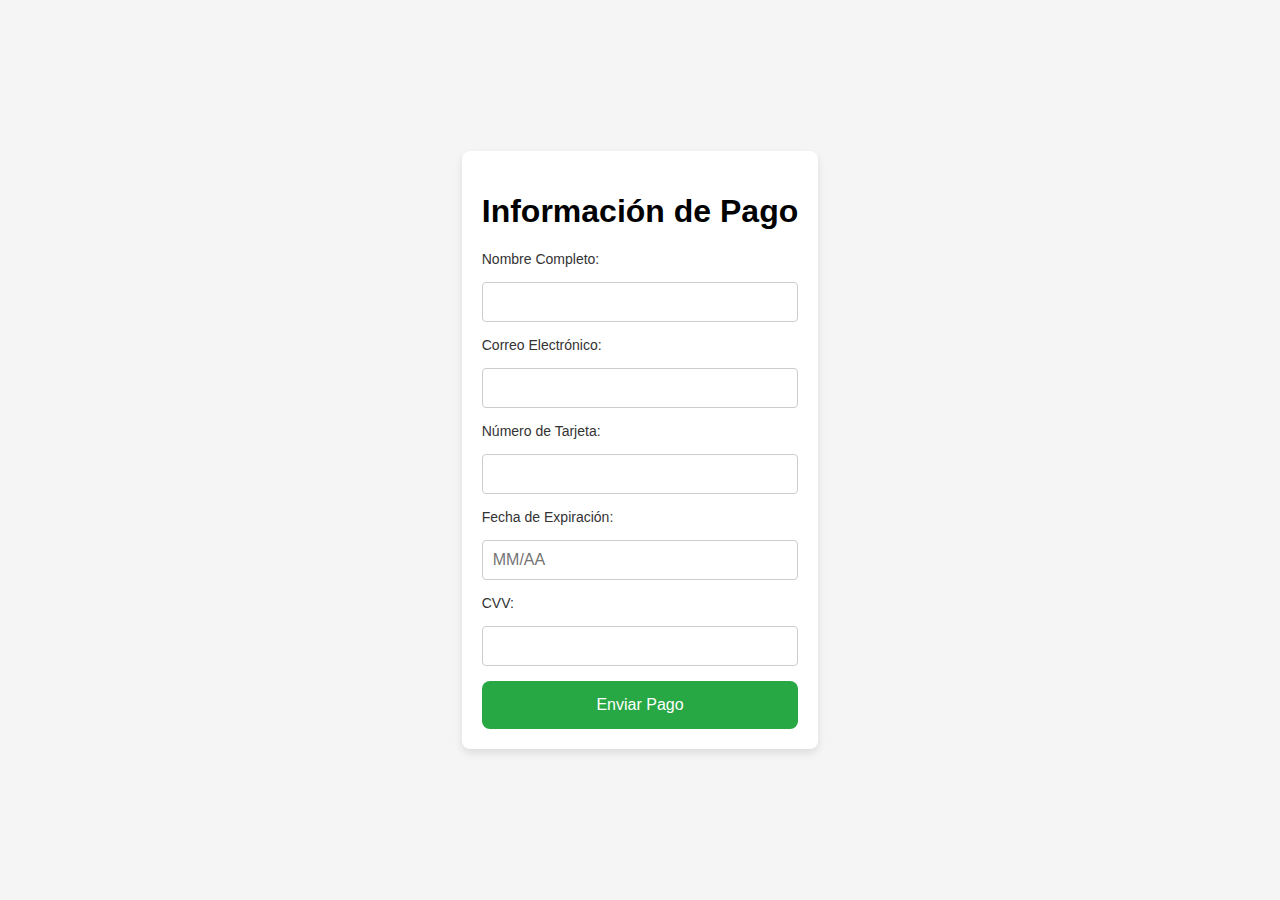
<file: pago.html>
<!DOCTYPE html>
<html>
    
<head>
  <!-- Basic -->
  <meta charset="utf-8" />
  <meta http-equiv="X-UA-Compatible" content="IE=edge" />
  <!-- Mobile Metas -->
  <meta name="viewport" content="width=device-width, initial-scale=1, shrink-to-fit=no" />
  <!-- Site Metas -->
  <meta name="keywords" content="" />
  <meta name="description" content="" />
  <meta name="author" content="" />

  <title>AmaroStore</title>
  <link rel="stylesheet" href="stylespag.css">


  

  <!-- fonts style -->
  <link href="https://fonts.googleapis.com/css?family=Dosis:400,500|Poppins:400,700&display=swap" rel="stylesheet" />
  <!-- Custom styles for this template -->
  
  <!-- responsive style -->
  <link href="css/responsive.css" rel="stylesheet" />

 
</head>

<body>
  

 <div class="container">
         <h1>Información de Pago</h1>

          <form id="paymentForm">
             <label for="name">Nombre Completo:</label>
              <input type="text" id="name" name="name" required> 
              <label for="email">Correo Electrónico:</label> 
              <input type="email" id="email" name="email" required> <label for="cardNumber">Número de Tarjeta:</label>
               <input type="text" id="cardNumber" name="cardNumber" required> <label for="expiryDate">Fecha de Expiración:</label> 
               <input type="text" id="expiryDate" name="expiryDate" placeholder="MM/AA" required> 
               <label for="cvv">CVV:</label> <input type="text" id="cvv" name="cvv" required> 
               <button type="submit">Enviar Pago</button>
             </form>
             </div> 
            </body>
</file>
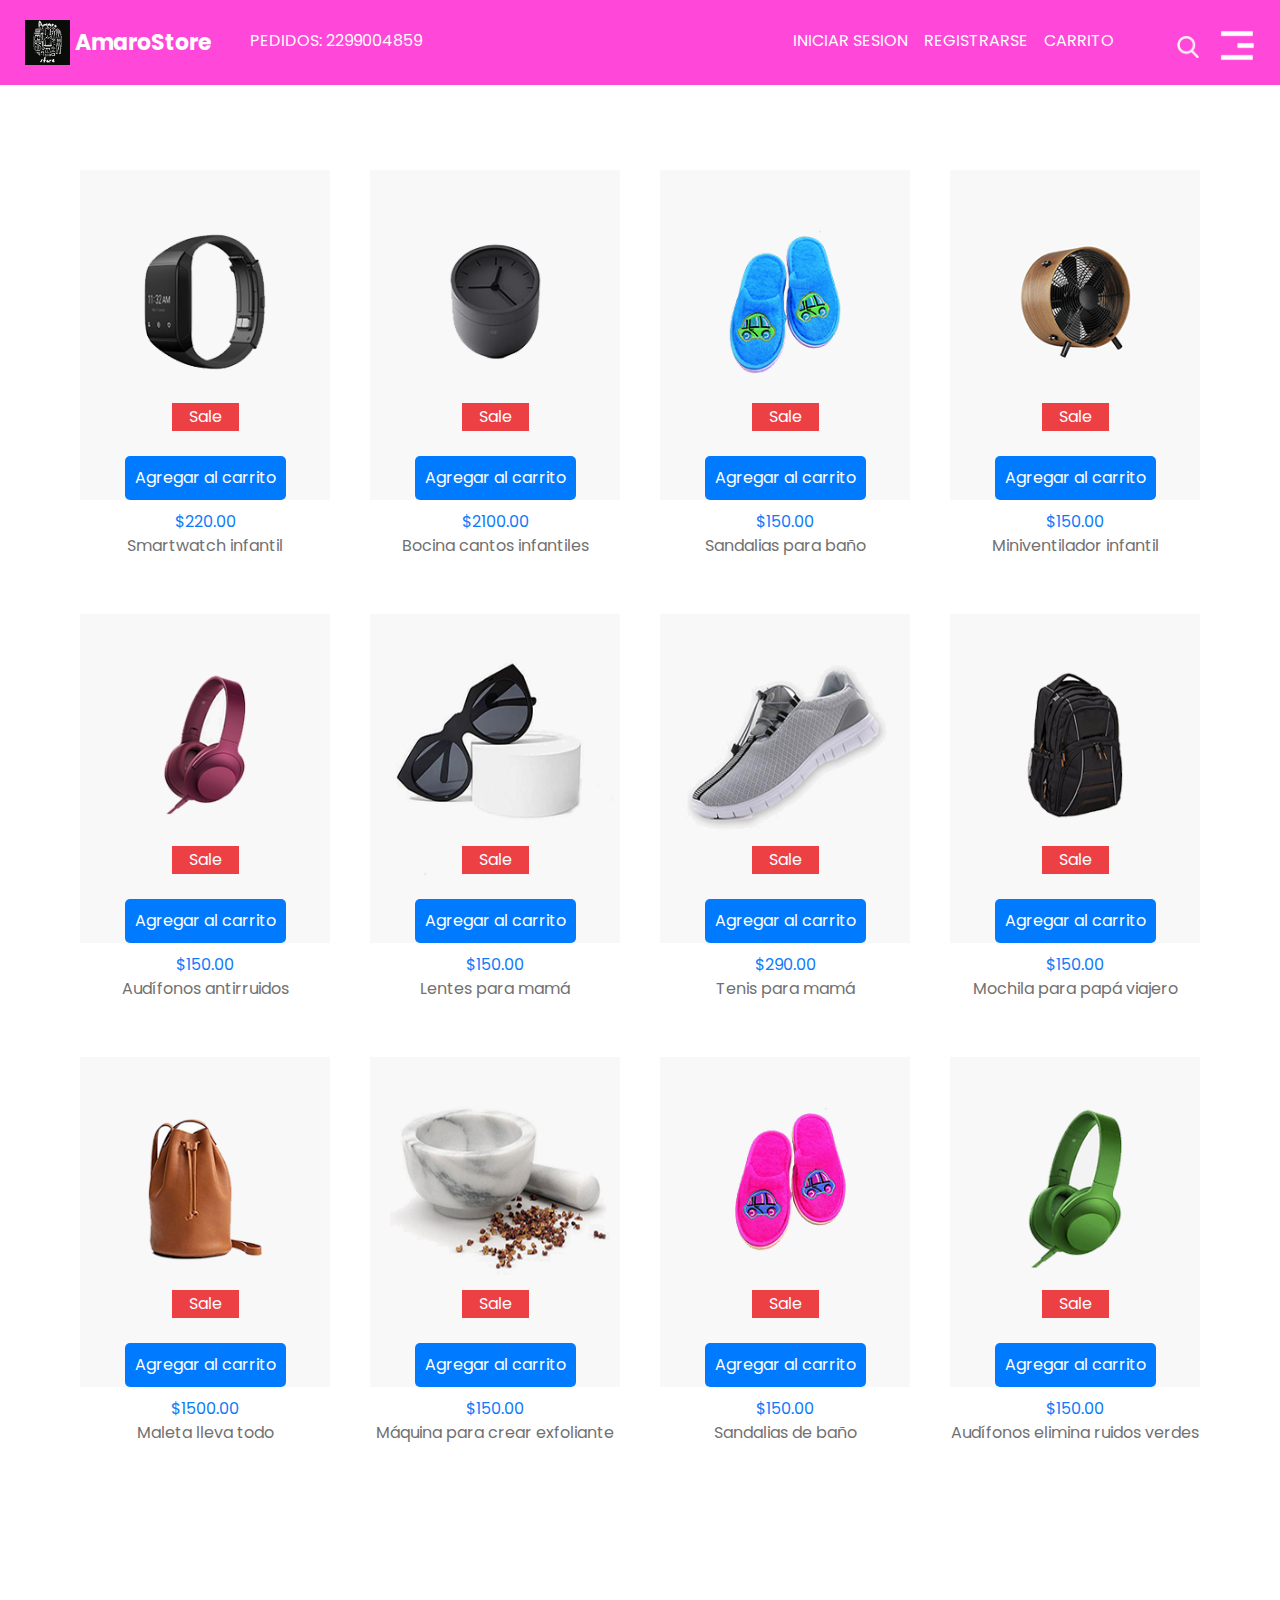
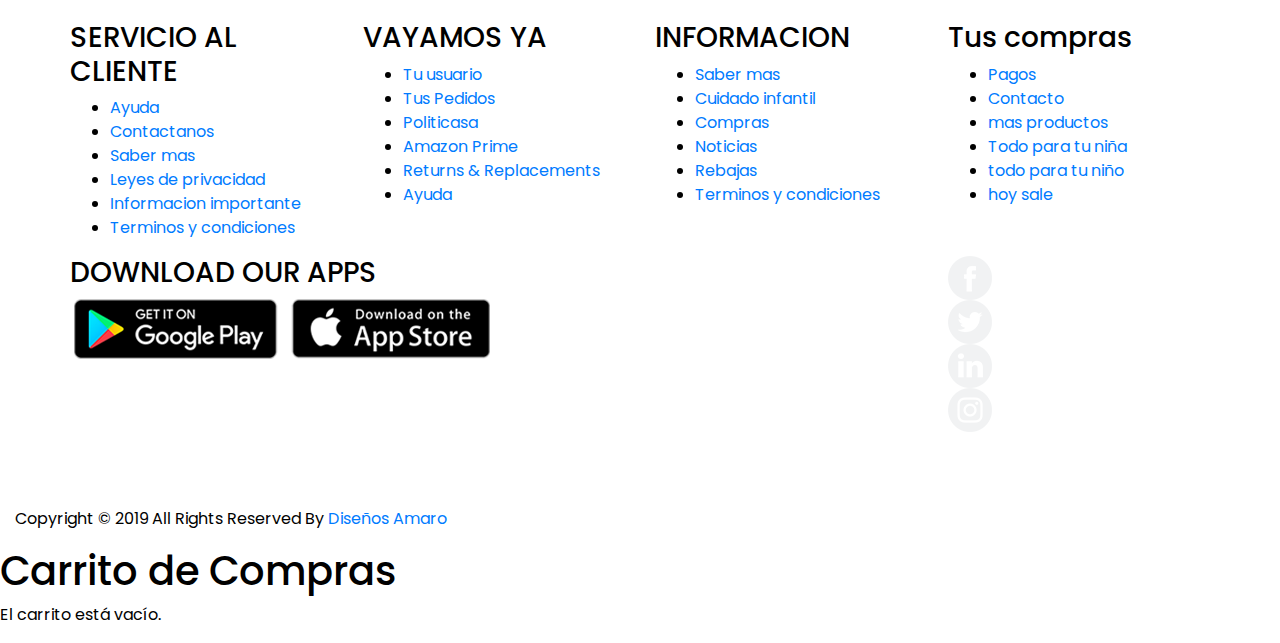
<file: rebajas.html>
<!DOCTYPE html>
<html>

<head>
  <!-- Basic -->
  <meta charset="utf-8" />
  <meta http-equiv="X-UA-Compatible" content="IE=edge" />
  <!-- Mobile Metas -->
  <meta name="viewport" content="width=device-width, initial-scale=1, shrink-to-fit=no" />
  <!-- Site Metas -->
  <meta name="keywords" content="" />
  <meta name="description" content="" />
  <meta name="author" content="" />

  <title>AmaroStore</title>

  <!-- bootstrap core css -->
  <link rel="stylesheet" type="text/css" href="css/bootstrap.css" />

  <!-- fonts style -->
  <link href="https://fonts.googleapis.com/css?family=Dosis:400,500|Poppins:400,700&display=swap" rel="stylesheet" />
  <!-- Custom styles for this template -->
  <link href="css/style.css" rel="stylesheet" />
  <!-- responsive style -->
  <link href="css/responsive.css" rel="stylesheet" />
</head>

<body>
  <div class="hero_area">
    <!-- header section strats -->
    <header class="header_section">
      <div class="container-fluid">
        <nav class="navbar navbar-expand-lg custom_nav-container">
          <a class="navbar-brand" href="index.html">
            <img src="images/logotienda.png" alt="" /><span>
              AmaroStore
            </span>
          </a>

          <div class="navbar-collapse" id="">
            <div class="container">
              <div class=" mr-auto flex-column flex-lg-row align-items-center">
                <ul class="navbar-nav justify-content-between ">
                  <div class="d-none d-lg-flex">
                    <li class="nav-item">
                      <a class="nav-link" href="fruit.html">
                        Pedidos: 2299004859</a>
                    </li>
                    <li class="nav-item">
                  
                      </a>
                    </li>
                  </div>
                  <div class=" d-none d-lg-flex">
                    <li class="nav-item">
                      <a class="nav-link" href="contact.html">Iniciar Sesion</a>
                    
                  </li>
                  <div class=" d-none d-lg-flex">
                    <li class="nav-item">
                      <a class="nav-link" href="usuarionuevo.html">Registrarse</a>
                  </li>
                  
                  <div class=" d-none d-lg-flex">
                    <li class="nav-item">
                      <a class="nav-link" href="carrito.html">Carrito</a>
                  </li>
                  
                    <form class="form-inline my-2 ml-5 mb-3 mb-lg-0">
                      <button class="btn  my-2 my-sm-0 nav_search-btn" type="submit"></button>
                    </form>
                  </div>
                </ul>
              </div>
            </div>

            <div class="custom_menu-btn">
              <button onclick="openNav()"></button>
            </div>
            <div id="myNav" class="overlay">
              <a href="javascript:void(0)" class="closebtn" onclick="closeNav()">&times;</a>
              <div class="overlay-content">
                <a href="index.html">INICIO</a>
                <a href="product.html">PRODUCTOS</a>
              </div>
            </div>
          </div>
        </nav>
      </div>
    </header>
    <!-- end header section -->

    <!-- end slider section -->
  </div>


  <div class="container layout_padding">
    <div class="product_container">
       <a href="">
    <div class="product_box">
        <div class="product_img-box">
            <img src="images/p1.png" alt="" />
            <span>
                Sale
            </span>
            <button data-id="123" class="agregar-al-carrito">Agregar al carrito</button>
        </div>
        <div class="product_detail-box">
            <span class="precio">$220.00</span> <!-- Agrega clase "precio" -->
            <p class="nombre">Smartwatch infantil</p> <!-- Agrega clase "nombre" -->
        </div>
    </div>
</a>

        
        <a href="">
            <div class="product_box">
                <div class="product_img-box">
                    <img src="images/p2.png" alt="" />
                    <span>Sale</span>
                    <button data-id="124" class="agregar-al-carrito">Agregar al carrito</button>
                </div>
                <div class="product_detail-box">
                    <span class="precio">$2100.00</span>
                    <p class="nombre">Bocina cantos infantiles</p>
                </div>
            </div>
        </a>

        <a href="">
            <div class="product_box">
                <div class="product_img-box">
                    <img src="images/p3.png" alt="" />
                    <span>Sale</span>
                    <button data-id="125" class="agregar-al-carrito">Agregar al carrito</button>
                </div>
                <div class="product_detail-box">
                    <span class="precio">$150.00</span>
                    <p class="nombre">Sandalias para baño</p>
                </div>
            </div>
        </a>

        <a href="">
            <div class="product_box">
                <div class="product_img-box">
                    <img src="images/p4.png" alt="" />
                    <span>Sale</span>
                    <button data-id="126" class="agregar-al-carrito">Agregar al carrito</button>
                </div>
                <div class="product_detail-box">
                    <span class="precio">$150.00</span>
                    <p class="nombre">Miniventilador infantil</p>
                </div>
            </div>
        </a>

        <a href="">
            <div class="product_box">
                <div class="product_img-box">
                    <img src="images/p5.png" alt="" />
                    <span>Sale</span>
                    <button data-id="127" class="agregar-al-carrito">Agregar al carrito</button>
                </div>
                <div class="product_detail-box">
                    <span class="precio">$150.00</span>
                    <p class="nombre">Audífonos antirruidos</p>
                </div>
            </div>
        </a>

        <a href="">
            <div class="product_box">
                <div class="product_img-box">
                    <img src="images/p6.png" alt="" />
                    <span>Sale</span>
                    <button data-id="128" class="agregar-al-carrito">Agregar al carrito</button>
                </div>
                <div class="product_detail-box">
                    <span class="precio">$150.00</span>
                    <p class="nombre">Lentes para mamá</p>
                </div>
            </div>
        </a>

        <a href="">
            <div class="product_box">
                <div class="product_img-box">
                    <img src="images/p7.png" alt="" />
                    <span>Sale</span>
                    <button data-id="129" class="agregar-al-carrito">Agregar al carrito</button>
                </div>
                <div class="product_detail-box">
                    <span class="precio">$290.00</span>
                    <p class="nombre">Tenis para mamá</p>
                </div>
            </div>
        </a>

        <a href="">
            <div class="product_box">
                <div class="product_img-box">
                    <img src="images/p8.png" alt="" />
                    <span>Sale</span>
                    <button data-id="130" class="agregar-al-carrito">Agregar al carrito</button>
                </div>
                <div class="product_detail-box">
                    <span class="precio">$150.00</span>
                    <p class="nombre">Mochila para papá viajero</p>
                </div>
            </div>
        </a>

        <a href="">
            <div class="product_box">
                <div class="product_img-box">
                    <img src="images/p9.png" alt="" />
                    <span>Sale</span>
                    <button data-id="131" class="agregar-al-carrito">Agregar al carrito</button>
                </div>
                <div class="product_detail-box">
                    <span class="precio">$1500.00</span>
                    <p class="nombre">Maleta lleva todo</p>
                </div>
            </div>
        </a>

        <a href="">
            <div class="product_box">
                <div class="product_img-box">
                    <img src="images/p10.png" alt="" />
                    <span>Sale</span>
                    <button data-id="132" class="agregar-al-carrito">Agregar al carrito</button>
                </div>
                <div class="product_detail-box">
                    <span class="precio">$150.00</span>
                    <p class="nombre">Máquina para crear exfoliante</p>
                </div>
            </div>
        </a>

        <a href="">
            <div class="product_box">
                <div class="product_img-box">
                    <img src="images/p11.png" alt="" />
                    <span>Sale</span>
                    <button data-id="133" class="agregar-al-carrito">Agregar al carrito</button>
                </div>
                <div class="product_detail-box">
                    <span class="precio">$150.00</span>
                    <p class="nombre">Sandalias de baño</p>
                </div>
            </div>
        </a>

        <a href="">
            <div class="product_box">
                <div class="product_img-box">
                    <img src="images/p12.png" alt="" />
                    <span>Sale</span>
                    <button data-id="134" class="agregar-al-carrito">Agregar al carrito</button>
                </div>
                <div class="product_detail-box">
                    <span class="precio">$150.00</span>
                    <p class="nombre">Audífonos elimina ruidos verdes</p>
                </div>
            </div>
        </a>
    </div>
</div>

  <!-- end products section -->


  <!-- end sign section -->

  <!-- info section -->
 <section class="info_section layout_padding">
    <div class="container links_container">
      <div class="row ">
        <div class="col-md-3">
          <h3>
            SERVICIO AL CLIENTE
          </h3>
          <ul>
            <li>
              <a href="">
              Ayuda
              </a>
            </li>
            <li>
              <a href="">
                Contactanos
              </a>
            </li>
            <li>
              <a href="">
               Saber mas
              </a>
            </li>
            <li>
              <a href="">
                Leyes de privacidad
              </a>
            </li>
            <li>
              <a href="">
                Informacion importante
              </a>
            </li>
            <li>
              <a href="">
               Terminos y condiciones
              </a>
            </li>
          </ul>
        </div>
        <div class="col-md-3">
          <h3>
            VAYAMOS YA 
          </h3>
          <ul>
            <li>
              <a href="">
                Tu usuario 
              </a>
            </li>
            <li>
              <a href="">
                Tus Pedidos
              </a>
            </li>
            <li>
              <a href="">
                Politicasa
              </a>
            </li>
            <li>
              <a href="">
                Amazon Prime
              </a>
            </li>
            <li>
              <a href="">
                Returns & Replacements
              </a>
            </li>
            <li>
              <a href="">
                Ayuda
              </a>
            </li>
          </ul>
        </div>
        <div class="col-md-3">
          <h3>
            INFORMACION 
          </h3>
          <ul>
            <li>
              <a href="">
                Saber mas
              </a>
            </li>
            <li>
              <a href="cuidadoinfantil.html">
                Cuidado infantil 
              </a>
            </li>
            <li>
              <a href="product.html">
                Compras 
              </a>
            </li>
            <li>
              <a href="">
                Noticias
              </a>
            </li>
            <li>
              <a href="rebajas.html">
                Rebajas
              </a>
            </li>
            <li>
              <a href="">
                Terminos y condiciones 
              </a>
            </li>
          </ul>
        </div>
        <div class="col-md-3">
          <h3>
            Tus compras
          </h3>
          <ul>
            <li>
              <a href="pago.html">
                Pagos
              </a>
            </li>
            <li>
              <a href="contact.html">
                Contacto
              </a>
            </li>
            <li>
              <a href="">
                mas productos
              </a>
            </li>
            <li>
              <a href="niñas.html">
                Todo para tu niña
              </a>
            </li>
            <li>
              <a href="niños.html">
                todo para tu niño
              </a>
            </li>
            <li>
              <a href="rebajas.html">
               hoy sale
              </a>
            </li>
          </ul>
        </div>
      </div>
    </div>
    <div class="container">
      <div class="follow_container">
        <div class="row">
          <div class="col-md-9">
            <div class="app_container">
              <h3>
                DOWNLOAD OUR APPS

              </h3>
              <div>
                <img src="images/google-play.png" alt="">
                <img src="images/apple-store.png" alt="">
              </div>
            </div>
          </div>
          <div class="col-md-3 ">
            <div class="info_social">
              <div>
                <a href="">
                  <img src="images/fb.png" alt="">
                </a>
              </div>
              <div>
                <a href="">
                  <img src="images/twitter.png" alt="">
                </a>
              </div>
              <div>
                <a href="">
                  <img src="images/linkedin.png" alt="">
                </a>
              </div>
              <div>
                <a href="">
                  <img src="images/instagram.png" alt="">
                </a>
              </div>
            </div>
          </div>
        </div>
      </div>
    </div>
  </section>

  <!-- end info section -->

  <!-- footer section -->
  <section class="container-fluid footer_section">
    <p>
      Copyright &copy; 2019 All Rights Reserved By
      <a href="https://html.design/">Diseños Amaro</a>
    </p>
  </section>
  <!-- footer section -->
<!DOCTYPE html>
<html lang="es">
<head>
    <meta charset="UTF-8">
    <meta name="viewport" content="width=device-width, initial-scale=1.0">
    <title>Carrito</title>
</head>
<body>
    <h1>Carrito de Compras</h1>
    <div id="lista-carrito">
        <!-- Los productos se mostrarán aquí -->
    </div>

    <script>
        document.addEventListener("DOMContentLoaded", function () {
            const carrito = JSON.parse(localStorage.getItem("carrito")) || [];
            const listaCarrito = document.getElementById("lista-carrito");

            if (carrito.length === 0) {
                listaCarrito.innerHTML = "<p>El carrito está vacío.</p>";
            } else {
                carrito.forEach(producto => {
                    const productoDiv = document.createElement("div");
                    productoDiv.classList.add("producto");

                    productoDiv.innerHTML = `
                        <p><strong>Nombre:</strong> ${producto.nombre}</p>
                        <p><strong>Precio:</strong> ${producto.precio}</p>
                    `;

                    listaCarrito.appendChild(productoDiv);
                });
            }
        });
    </script>
</body>
</html>

</body>

</html>
</file>
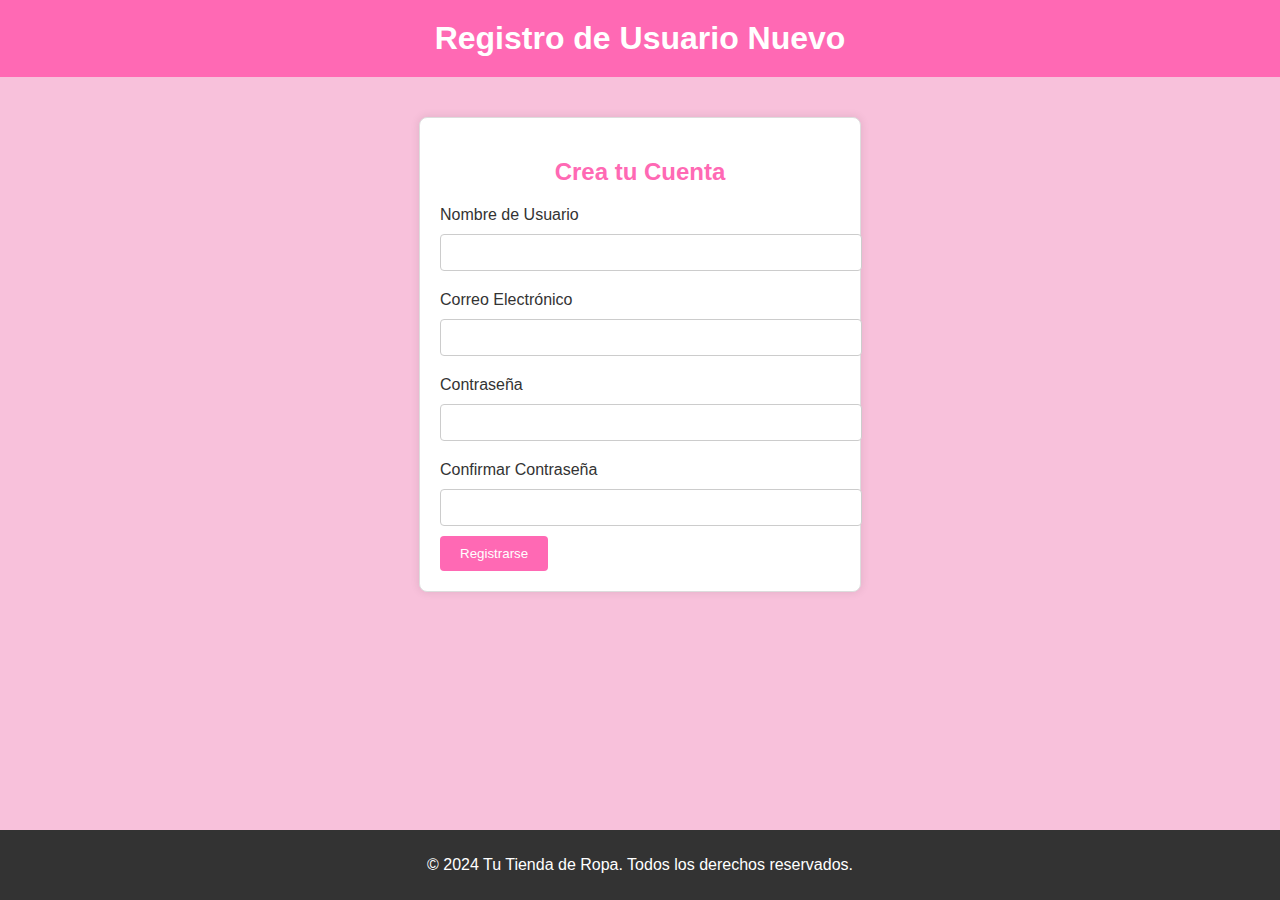
<file: usuarionuevo.html>
<!DOCTYPE html>
<html lang="es">
<head>
    <meta charset="UTF-8">
    <meta name="viewport" content="width=device-width, initial-scale=1.0">
    <link rel="stylesheet" href="usnew.css">
    <title>Registro de Usuario Nuevo</title>
</head>
<body>
    <header>
        <h1>Registro de Usuario Nuevo</h1>
    </header>

    <main>
        <section class="registration-form">
            <h2>Crea tu Cuenta</h2>
            <form>
                <label for="username">Nombre de Usuario</label>
                <input type="text" id="username" name="username" required>

                <label for="email">Correo Electrónico</label>
                <input type="email" id="email" name="email" required>

                <label for="password">Contraseña</label>
                <input type="password" id="password" name="password" required>

                <label for="confirm-password">Confirmar Contraseña</label>
                <input type="password" id="confirm-password" name="confirm-password" required>

                <button type="submit">Registrarse</button>
            </form>
        </section>
    </main>

    <footer>
        <p>&copy; 2024 Tu Tienda de Ropa. Todos los derechos reservados.</p>
    </footer>
</body>
</html>
</file>
<file: css/style.css>
body {
  font-family: "Poppins", sans-serif;
  color: #000000;
  background-color: #ffffff;
}

.body-bg {
  background-size: cover;
  background-repeat: no-repeat;
}

.layout_padding {
  padding: 75px 0;
}

.layout_padding2 {
  padding: 50px 0;
}

.layout_padding2-top {
  padding-top: 50px;
}

.layout_padding2-bottom {
  padding-bottom: 50px;
}

.layout_padding-top {
  padding-top: 75px;
}

.layout_padding-bottom {
  padding-bottom: 75px;
}

/*header section*/
.hero_area {
  background-color: #ff47d9;
}

.hero_area.sub_pages {
  height: auto;
}

.hero_area.sub_pages {
  height: auto;
}

.header_section {}

.header_section .container-fluid {
  padding-right: 25px;
  padding-left: 25px;
}

.header_section .nav_container {
  margin: 0 auto;
}

.custom_nav-container.navbar-expand-lg .navbar-nav .nav-link img {
  width: 22px;
  margin-right: 15px;
}

.custom_nav-container.navbar-expand-lg .navbar-nav .nav-link {
  text-transform: uppercase;
  color: #fefefe;
  text-align: center;
}

.custom_menu-btn button {
  margin-top: 12px;
  width: 35px;
  height: 35px;
  outline: none;
  border: none;
  background-image: url(../images/menu.png);
  background-size: cover;
  background-repeat: no-repeat;
  background-color: transparent;
}

.overlay {
  height: 100%;
  width: 0;
  position: fixed;
  z-index: 1;
  top: 0;
  left: 0;
  background-color: rgb(0, 0, 0);
  background-color: rgba(0, 0, 0, 0.9);
  overflow-x: hidden;
  transition: 0.5s;
}

.overlay a.closebtn {
  display: flex;
  justify-content: center;
  align-items: center;
  width: 50px;
  height: 50px;
  border-radius: 100%;
  background-color: #fff;
  font-size: 40px;
  color: #000;
  position: absolute;
  top: 20px;
  right: 20px;
}

.overlay-content {
  position: relative;
  top: 25%;
  width: 100%;
  text-align: center;
  margin-top: 30px;
  display: flex;
  flex-direction: column;
  align-items: center;
}

.overlay-content a {
  text-decoration: none;
  font-size: 22px;
  color: #f1f1f1;
  display: block;
  transition: 0.3s;
  padding: 10px 20px;
  margin: 15px 0;
  text-decoration: none;
  font-size: 22px;
  color: #313232;
  display: block;
  transition: 0.3s;
  border: 1px solid #fff;
  color: #fff;
  background-color: transparent;

  z-index: 99;
}

.overlay-content a:hover {
  background-color: #fff;
  border: 1px solid transparent;
}

a,
a:hover,
a:focus {
  text-decoration: none;
}

a:hover,
a:focus {
  color: initial;
}

.btn,
.btn:focus {
  outline: none !important;
  box-shadow: none;
}

.custom_nav-container .nav_search-btn {
  background-image: url(../images/search-icon.png);
  background-size: 22px;
  background-repeat: no-repeat;
  background-position: center;
  width: 35px;
  height: 35px;
  padding: 0;
  border: none;
}

.navbar-brand {
  display: flex;
  align-items: center;
}

.navbar-brand img {
  width: 45px;
  margin-right: 5px;
}

.navbar-brand span {
  font-family: "Poppins", sans-serif;
  font-size: 22px;
  font-weight: 700;
  color: #fefefe;
}

.custom_nav-container {
  z-index: 99999;
  padding: 15px 0;
}

.custom_nav-container .navbar-toggler {
  outline: none;
}

.custom_nav-container .navbar-toggler .navbar-toggler-icon {
  background-image: url(../images/menu.png);
  background-size: 55px;
}

/*end header section*/

/* slider section */

.slider_item-container .row .col-md-6 {
  padding: 0;
}

.slider_item-container .row {
  align-items: center;
}

.slider_item-detail {
  color: #fefefe;
}

.slider_item-detail .slider_heading {
  font-weight: 500;
  font-size: 72px;
  font-family: "Dosis", sans-serif;
  text-transform: uppercase;
}

.slider_item-detail p {
  margin: 45px 0;
}

.slider_call-btn {
  display: inline-block;
  padding: 8px 20px;
  background-color: #edb040;
  color: #fefdfd;
  border-radius: 20px;
}

.slider_section #carouselExampleControls,
.carousel-inner,
.carousel-item {
  height: 100%;
}

.slider_section .carousel-control-prev,
.slider_section .carousel-control-next {
  position: absolute;
  left: 2.5%;
  width: 45px;
  height: 45px;
  border: none;
  border-radius: 100%;
  opacity: 1;
  background-repeat: no-repeat;
  background-size: 28px;
  background-position: center;
  background-color: #fff;
  transform: translateY(-50%);
}

.slider_section .carousel-control-prev:hover,
.slider_section .carousel-control-next:hover {
  background-color: #292727;
  background-size: 12px;
}

.slider_section .carousel-control-prev {
  top: 50%;
  background-image: url(../images/left-black-arrow.png);
}

.slider_section .carousel-control-next {
  top: 59%;
  background-image: url(../images/right-black-arrow.png);
}

.slider_section .carousel-control-prev:hover {
  background-image: url(../images/prev.png);
}

.slider_section .carousel-control-next:hover {
  background-image: url(../images/next.png);
}

.slider_section::before {
  content: "01/02";
  position: absolute;
  top: 7%;
  left: 3%;
  opacity: 0.6;
  color: #fefefe;
}

.slider_section::after {
  position: absolute;
  content: "02/03";
  bottom: 7%;
  left: 3%;
  opacity: 0.6;
  color: #fefefe;
}

.hero_img-box img {
  width: 100%;
}

.slider_btn {
  display: inline-block;
  color: #fefefe;
  border: 2px solid #fefeff;
  padding: 8px 30px;
  border-radius: 25px;
  margin-bottom: 25px;
}

.slider_btn:hover {
  background-color: #fefeff;
  color: #1e1f1f;
  border-color: transparent;
}

/* end slider section */

/* detail section */
.detail_section {
  padding-top: 45px;
}

.detail_container {
  display: flex;
  padding-top: 14%;
}

.detail-box {
  min-width: 150px;
  min-height: 150px;
  border-radius: 100%;
  display: flex;
  justify-content: center;
  align-items: center;
  margin: 0 15px;
}

.detail-box::before {
  content: "";
  position: absolute;
  width: 220px;
  height: 220px;
  top: auto;
  left: auto;
  background-color: #f6f1ed;
  z-index: -1;
  border-radius: 100%;
  transition: transform 1s;
  transform: rotate();
}

.detail-box.d-box-1::before,
.detail-box.d-box-3::before {
  clip: rect(110px, 220px, 220px, 0);
}

.detail-box:hover {
  cursor: pointer;
}

.detail-box:hover::before {
  transform: rotate(360deg);
}

.detail-box.d-box-2::before,
.detail-box.d-box-4::before {
  clip: rect(0, 220px, 110px, 0);
}

.detail-box h5 {
  font-size: 16px;
  color: #fefefe;
  margin-top: 7px;
}

.detail-box.d-box-1,
.detail-box.d-box-4 {
  background-color: #142e59;
}

.detail-box.d-box-2 {
  background-color: #ff47d9;
}

.detail-box.d-box-3 {
  background-color: #ec4045;
}

.detail-box .detail-content {
  display: flex;
  flex-direction: column;
  align-items: center;
}

.detail-box .detail-content img {
  height: 50px;
}

/* end detail section */

/* product section */
.products_section {
  margin-top: -90px;
}

.sub_page .products_section {
  margin-top: 75px;
}

.products_section .heading_container {
  display: flex;
  flex-direction: column;
  align-items: center;
}

.products_section .heading_container h2 {
  font-weight: bold;
  text-align: center;
}

.product_container
 { display: flex; justify-content: center; flex-wrap: wrap; gap: 20px;
}

.product_box { width: 250px; height: auto;
   /* Ajusta la altura automáticamente según el contenido */ 
   display: flex;
    flex-direction: column;
    align-items: center; margin: 10px;

.product_img-box {
  display: flex;
  flex-direction: column;
  align-items: center;
  background-color: #f8f8f8;
}

.product_img-box img 
{ width: 100%; height: auto; /* Mantiene la proporción de la imagen */ display: block;
}

.product_img-box span {
  display: inline-block;
  background-color: #ec4045;
  color: #fefeff;
  padding: 2px 17px;
  margin-top: -30px;
  margin-bottom: 15px;
}

.product_detail-box {
  text-align: center;
  color: #717171;
  margin-top: 10px;
}

.product_detail-box span {
  color: #0e7bfa;
}

/* end product section */

/* find section */
.find_section {
  text-align: center;
}

.find_section img {
  width: 100%;
}

.find_section p {
  color: #e12121;
  margin: 0;
}

.find_container,
.shop_container {
  background-color: #f3f3f3;
  margin: 20px 0;
}

.find_section .row {
  align-items: center;
}

.find_container-img {
  padding: 35px 0 35px 40px;
}

.shoe_img-box {
  padding: 35px 35px 35px 0;
}

.shoe_img-box img {
  width: 85%;
}

.find_container h3 {
  font-size: 32px;
}

.shop_container h3 {
  font-size: 26px;
}

.shop_container a {
  display: inline-block;
  padding: 5px 12px;
  background-color: #ff47d9;
  color: #fefeff;
  margin-top: 10px;
}

/* end find section */

/* client section */
.client_section {
  background-color: #313232;
}

.client_section h2 {
  color: #fefefe;
  text-align: center;
}

.client_box {
  background-color: #f6f1ed;
  padding: 25px;
  color: #313232;
}

.client_id-box {
  display: flex;
  align-items: center;
}

.client_id-box .client_img-box {
  width: 75px;
  height: 75px;
  background-color: #313232;
  display: flex;
  justify-content: center;
}

.client_id-box .client_img-box img {
  height: 100%;
}

.client_id-box h4 {
  margin: 0;
  margin-left: 25px;
}

.client_detail {
  margin: 35px 0 50px 0;
}

.client_section .carousel-control-prev,
.client_section .carousel-control-next {
  position: absolute;
  top: initial;
  bottom: -50px;
  width: 45px;
  height: 45px;
  border: none;
  border-radius: 100%;
  opacity: 1;
  background-repeat: no-repeat;
  background-size: 28px;
  background-position: center;
  background-color: #fff;
  transform: translateY(-50%);
}

.client_section .carousel-control-prev:hover,
.client_section .carousel-control-next:hover {
  background-color: #292727;
  background-size: 12px;
}

.client_section .carousel-control-prev {
  left: 0;
  background-image: url(../images/left-black-arrow.png);
}

.client_section .carousel-control-next {
  right: 0;
  background-image: url(../images/right-black-arrow.png);
}

.client_section .carousel-control-prev:hover {
  background-image: url(../images/prev.png);
}

.client_section .carousel-control-next:hover {
  background-image: url(../images/next.png);
}

.item_container {
  background-color: #f3f3f3;
  text-align: center;
  padding: 25px;
  margin-top: 100px;
}

.item_container img {
  width: 100%;
}

.item_container .row {
  align-items: center;
}

.item_img-box {
  padding: 35px 35px 35px 0;
}

.item_img-box img {
  width: 85%;
}

.item_container h3 {
  font-size: 32px;
}

.item_container p {
  width: 80%;
  margin-left: auto;
  margin-right: auto;
}

.item_container a {
  display: inline-block;
  padding: 5px 12px;
  background-color: #ff47d9;
  color: #fefeff;
}

/* end client section */

/* sign section */
.sign_section {
  background-image: url(../images/sign.jpg);
  background-size: cover;
  background-repeat: no-repeat;
  color: #fefefe;
}

.sign_section h3 {
  text-transform: uppercase;
}

.sign_section .row {
  align-items: center;
}

.sign_section form {
  display: flex;
  justify-content: flex-end;
}

.sign_section form input {
  width: 75%;
  border: none;
  outline: none;
  padding: 10px 15px;
}

.sign_section form button {
  padding: 10px 35px;
  outline: none;
  border: none;
  background-color: #272727;
  color: #fefeff;
}

/* end sign section */

/* info section */
.info_section {
  background-color: #272727;
}

.links_container {
  color: #fefeff;
}

.links_container h3 {
  font-size: 22px;
  text-transform: uppercase;
}

.links_container ul {
  padding: 15px 0 0 0;
}

.links_container li {
  list-style-type: none;
}

.links_container li a {
  padding: 5px 0;
  color: #fefeff;
}

.follow_container {
  margin-top: 50px;
}

.follow_container .row {
  align-items: center;
}

.app_container {
  display: flex;
  align-items: center;
}

.app_container h3 {
  font-size: 24px;
  margin-right: 20px;
  color: #fefeff;
}

.app_container>div {
  display: flex;
  align-items: center;
}

.app_container img {
  width: 175px;
  margin-right: 10px;
}

.info_social {
  display: flex;
  justify-content: space-between;
  width: 150px;
}

.info_social img {
  width: 40px;
  margin-left: 8px;
}

/* end info section */

/* footer section*/

.footer_section {
  background-color: #f6f1ed;
  padding: 20px;
}

.footer_section p {
  color: #030000;
  margin: 0;
  text-align: center;

}
 button { background-color: #007bff; color: white; 
  border: none; padding: 10px; margin-top: 10px; border-radius: 5px;
   cursor: pointer; } button:hover { background-color: #0056b3; }
.footer_section a {
  color: #030000;
}

/* end footer section*/
</file>
<file: css/responsive.css>
@media (max-width: 1200px) {
    .products_section {
        margin-top: 45px;
    }
}

@media (max-width: 1120px) {
    .hero_area {
        height: auto;
    }

    .slider_item-detail {
        padding-top: 45px;
    }

}

@media (max-width: 992px) {
    .navbar-collapse {
        flex: 0;
    }

    .detail_img-box {
        width: 375px;
        margin: 0 auto;
    }

    .detail_section .col-lg-7 {
        display: flex;
        justify-content: center;
    }

    .detail_container {
        padding-top: 75px;
    }

    .sign_section form input {
        width: 65%;
    }
}


@media (max-width: 768px) {

    .slider_section .carousel-control-prev,
    .slider_section .carousel-control-next {
        display: none;
    }

    .slider_section::before,
    .slider_section::after {
        display: none;
    }

    .detail_container {
        flex-direction: column;
    }

    .detail-box.d-box-1::before,
    .detail-box.d-box-3::before {
        clip: rect(0px, 120px, 220px, 0);
    }

    .detail-box.d-box-2::before,
    .detail-box.d-box-4::before {
        clip: rect(0, 220px, 220px, 120px);
    }

    .detail-box {
        margin: 15px;
    }

    .detail-box:hover::before {
        transform: rotate(-360deg);
    }

    .client_box {
        margin-bottom: 25px;
    }

    .sign_section form {
        justify-content: flex-start;
    }

    .info_section .col-md-3 {
        text-align: center;
        padding-bottom: 25px;
    }

    .app_container {
        flex-direction: column;
    }

    .app_container>div {
        margin-top: 15px;
    }

    .info_social {
        width: 250px;
        margin: 0 auto;
        margin-top: 0px;
        margin-top: 50px;
    }
}

@media (max-width: 576px) {
    .slider_item-detail .slider_heading {
        font-size: 56px;
    }

    .find_container-img,
    .shoe_img-box {
        padding: 20px;
    }

    .shop_container .col-sm-6,
    .find_container .col-sm-6 {
        padding-bottom: 35px;
    }

    .shop_container .row {
        flex-direction: column-reverse;
    }

}

@media (max-width: 480px) {
    .detail_img-box {
        width: 100%;
    }
}

@media (max-width: 420px) {
    .sign_section form {
        flex-direction: column;
        align-items: flex-start;
    }

    .sign_section form input {
        width: 100%;
    }

    .app_container h3 {
        font-size: 20px;

    }

    .app_container>div {
        flex-direction: column;
    }

    .app_container img:not(:last-child) {
        margin-bottom: 10px;
    }
}

@media (max-width: 360px) {
    .slider_item-detail .slider_heading {
        font-size: 48px;
    }
}

@media (min-width: 1200px) {
    .container {
        max-width: 1170px;
    }

}
</file>
<file: style2.css>
body {
    font-family: Arial, sans-serif;
    background-color: #f2f2f2;
    display: flex;
    justify-content: center;
    align-items: center;
    height: 100vh;
    margin: 0;
}

.login-container {
    background-color: #ffffff;
    padding: 20px;
    border-radius: 8px;
    box-shadow: 0 0 10px rgba(0, 0, 0, 0.1);
    width: 300px;
}

h2 {
    text-align: center;
    color: #ff69b4;
}

.input-group {
    margin-bottom: 15px;
}

.input-group label {
    display: block;
    color: #333333;
    margin-bottom: 5px;
}

.input-group input {
    width: 100%;
    padding: 10px;
    border: 1px solid #cccccc;
    border-radius: 4px;
}

button {
    width: 100%;
    background-color: #ff69b4;
    color: #ffffff;
    padding: 10px;
    border: none;
    border-radius: 4px;
    cursor: pointer;
}

button:hover {
    background-color: #ff1493;
}

.options {
    text-align: center;
    margin-top: 10px;
}

.options a {
    color: #ff69b4;
    text-decoration: none;
    margin: 0 10px;
}

.options a:hover {
    text-decoration: underline;
}
</file>
<file: stylespag.css>
body {
    font-family: Arial, sans-serif;
    background-color: #f5f5f5;
    margin: 0;
    padding: 0;
    display: flex;
    justify-content: center;
    align-items: center;
    height: 100vh;
}

.container {
    background-color: #fff;
    padding: 20px;
    border-radius: 8px;
    box-shadow: 0 4px 8px rgba(0, 0, 0, 0.1);
    text-align: center;
}

button {
    background-color: #007bff;
    color: #fff;
    border: none;
    padding: 15px 30px;
    border-radius: 8px;
    font-size: 16px;
    cursor: pointer;
    transition: background-color 0.3s;
}

button:hover {
    background-color: #0056b3;
}

form {
    display: flex;
    flex-direction: column;
    gap: 15px;
    margin-top: 20px;
}

label {
    font-size: 14px;
    color: #333;
    text-align: left;
}

input {
    padding: 10px;
    border: 1px solid #ccc;
    border-radius: 4px;
    font-size: 16px;
}

input:focus {
    outline: none;
    border-color: #007bff;
}

button[type="submit"] {
    background-color: #28a745;
}

button[type="submit"]:hover {
    background-color: #218838;
}
</file>
<file: usnew.css>
body {
    font-family: Arial, sans-serif;
    margin: 0;
    padding: 0;
    background-color: #f8c1db; /* Fondo rosado claro */
    color: #333;
}

header {
    background-color: #ff69b4; /* Rosa fuerte */
    color: white;
    padding: 20px 0;
    text-align: center;
}

header h1 {
    margin: 0;
}

main {
    padding: 20px;
}

.registration-form {
    background-color: white;
    border: 1px solid #ddd;
    border-radius: 8px;
    box-shadow: 0 0 10px rgba(0, 0, 0, 0.1);
    max-width: 400px;
    margin: 20px auto;
    padding: 20px;
    text-align: left;
    transition: transform 0.3s, box-shadow 0.3s;
}

.registration-form:hover {
    transform: scale(1.02);
    box-shadow: 0 0 15px rgba(0, 0, 0, 0.2);
}

.registration-form h2 {
    color: #ff69b4; /* Rosa fuerte */
    margin-bottom: 20px;
    text-align: center;
}

label {
    display: block;
    margin: 10px 0 5px;
}

input[type="text"],
input[type="email"],
input[type="password"] {
    width: 100%;
    padding: 10px;
    margin: 5px 0 10px;
    border: 1px solid #ccc;
    border-radius: 4px;
    transition: border-color 0.3s;
}

input[type="text"]:focus,
input[type="email"]:focus,
input[type="password"]:focus {
    border-color: #ff69b4; /* Rosa fuerte */
}

button {
    background-color: #ff69b4; /* Rosa fuerte */
    color: white;
    border: none;
    padding: 10px 20px;
    border-radius: 4px;
    cursor: pointer;
    transition: background-color 0.3s;
}

button:hover {
    background-color: #ff1493; /* Rosa fuerte más oscuro */
}

footer {
    background-color: #333;
    color: white;
    text-align: center;
    padding: 10px 0;
    position: fixed;
    width: 100%;
    bottom: 0;
}
</file>
